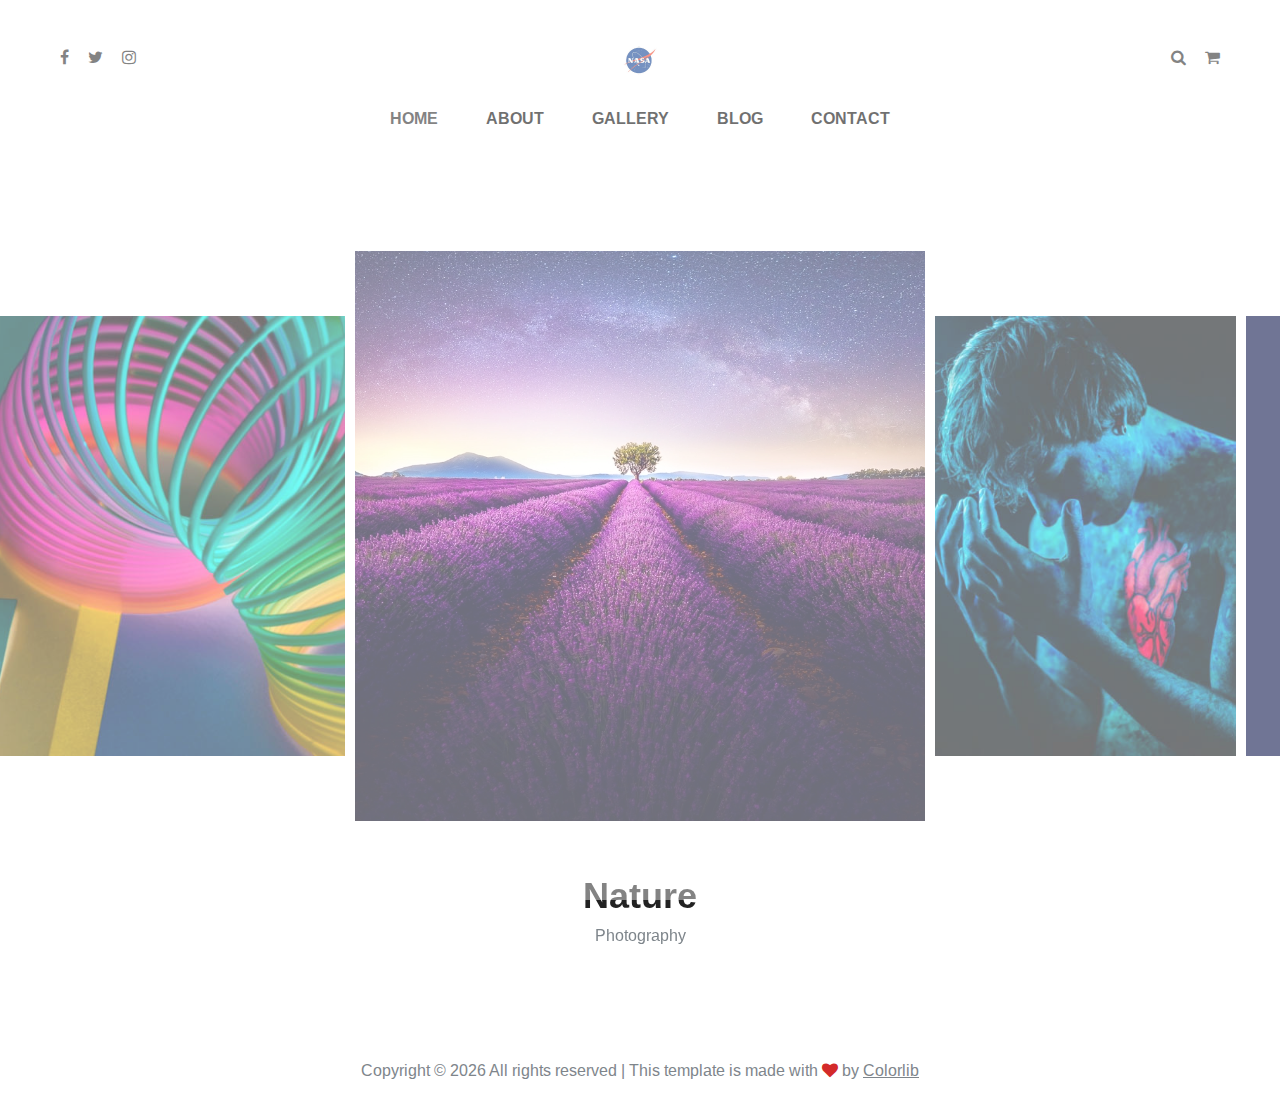
<file: nasa_rover_api_project/nasa_app/static/nasa_app/index.html>
<!DOCTYPE html>
<html lang="zxx">
<head>
	<title>Boto | Photography HTML Template</title>
	<meta charset="UTF-8">
	<meta name="description" content="Boto Photo Studio HTML Template">
	<meta name="keywords" content="photo, html">
	<meta name="viewport" content="width=device-width, initial-scale=1.0">
	<!-- Stylesheets -->
	<link rel="stylesheet" href="css/bootstrap.min.css"/>
	<link rel="stylesheet" href="css/font-awesome.min.css"/>
	<link rel="stylesheet" href="css/slicknav.min.css"/>
	<link rel="stylesheet" href="css/fresco.css"/>
	<link rel="stylesheet" href="css/slick.css"/>

	<!-- Main Stylesheets -->
	<link rel="stylesheet" href="css/style.css"/>


	<!--[if lt IE 9]>
		<script src="https://oss.maxcdn.com/html5shiv/3.7.2/html5shiv.min.js"></script>
		<script src="https://oss.maxcdn.com/respond/1.4.2/respond.min.js"></script>
	<![endif]-->

</head>
<body>
	<!-- Page Preloder -->
	<div id="preloder">
		<div class="loader"></div>
	</div>

	<!-- Header Section -->
	<header class="header">
		<div class="container-fluid">
			<div class="row">
				<div class="col-sm-4 col-md-3 order-2 order-sm-1">
					<div class="header__social">
						<a href="#"><i class="fa fa-facebook"></i></a>
						<a href="#"><i class="fa fa-twitter"></i></a>
						<a href="#"><i class="fa fa-instagram"></i></a>
					</div>
				</div>
				<div class="col-sm-4 col-md-6 order-1  order-md-2 text-center">
					<a href="./index.html" class="site-logo">
						<img src="img/logo.png" alt="">
					</a>
				</div>
				<div class="col-sm-4 col-md-3 order-3 order-sm-3">
					<div class="header__switches">
						<a href="#" class="search-switch"><i class="fa fa-search"></i></a>
						<a href="#" class="nav-switch"><i class="fa fa-bars"></i></a>
						<a href="#"><i class="fa fa-shopping-cart"></i></a>
					</div>
				</div>
			</div>
			<nav class="main__menu">
				<ul class="nav__menu">
					<li><a href="./index.html" class="menu--active">Home</a></li>
					<li><a href="./about.html">About</a></li>
					<li><a href="./gallery.html">Gallery</a></li>
					<li><a href="./blog.html">Blog</a>
						<ul class="sub__menu">
							<li><a href="./blog-single.html">Blog Single</a></li>
						</ul>
					</li>
					<li><a href="./contact.html">Contact</a></li>
				</ul>
			</nav>
		</div>
	</header>
	<!-- Header Section end -->

	<!-- Hero Section -->
	<section class="hero__section">
		<div class="hero-slider">
			<div class="slide-item">
				<a class="fresco" href="img/hero-slider/1.jpg" data-fresco-group="projects">
					<img src="img/hero-slider/1.jpg" alt="">
				</a>
			</div>
			<div class="slide-item">
				<a class="fresco" href="img/hero-slider/2.jpg" data-fresco-group="projects">
					<img src="img/hero-slider/2.jpg" alt="">
					</a>
			</div>
			<div class="slide-item">
				<a class="fresco" href="img/hero-slider/3.jpg" data-fresco-group="projects">
					<img src="img/hero-slider/3.jpg" alt="">
				</a>	
			</div>
			<div class="slide-item">
				<a class="fresco" href="img/hero-slider/4.jpg" data-fresco-group="projects">
					<img src="img/hero-slider/4.jpg" alt="">
				</a>	
			</div>
			<div class="slide-item">
				<a class="fresco" href="img/hero-slider/5.jpg" data-fresco-group="projects">
					<img src="img/hero-slider/5.jpg" alt="">
				</a>	
			</div>
			<div class="slide-item">
				<a class="fresco" href="img/hero-slider/6.jpg" data-fresco-group="projects">
					<img src="img/hero-slider/6.jpg" alt="">
				</a>	
			</div>
			<div class="slide-item">
				<a class="fresco" href="img/hero-slider/7.jpg" data-fresco-group="projects">
					<img src="img/hero-slider/7.jpg" alt="">
				</a>	
			</div>
		</div>
		<div class="hero-text-slider">
			<div class="text-item">
				<h2>Nature</h2>
				<p>Photography</p>
			</div>
			<div class="text-item">
				<h2>Red Heartbeat</h2>
				<p>Photography</p>
			</div>
			<div class="text-item">
				<h2>Blue Dreem</h2>
				<p>Photography</p>
			</div>
			<div class="text-item">
				<h2>Christian Church</h2>
				<p>Photography</p>
			</div>
			<div class="text-item">
				<h2>Red Darkness</h2>
				<p>Photography</p>
			</div>
			<div class="text-item">
				<h2>Beauty with Brain</h2>
				<p>Photography</p>
			</div>
			<div class="text-item">
				<h2>Remarkable</h2>
				<p>Photography</p>
			</div>
		</div>
	</section>
	<!-- Hero Section end -->

	<!-- Footer Section -->
	<footer class="footer__section">
		<div class="container">
			<!-- Link back to Colorlib can't be removed. Template is licensed under CC BY 3.0. -->
			<div class="footer__copyright__text">
				<p>Copyright &copy; <script>document.write(new Date().getFullYear());</script> All rights reserved | This template is made with <i class="fa fa-heart" aria-hidden="true"></i> by <a href="https://colorlib.com" target="_blank">Colorlib</a></p>
			</div>
			<!-- Link back to Colorlib can't be removed. Template is licensed under CC BY 3.0. -->
		</div>
	</footer>
	<!-- Footer Section end -->

	<!-- Search Begin -->
	<div class="search-model">
		<div class="h-100 d-flex align-items-center justify-content-center">
			<div class="search-close-switch">+</div>
			<form class="search-model-form">
				<input type="text" id="search-input" placeholder="Search here.....">
			</form>
		</div>
	</div>
	<!-- Search End -->

	<!--====== Javascripts & Jquery ======-->
	<script src="js/vendor/jquery-3.2.1.min.js"></script>
	<script src="js/jquery.slicknav.min.js"></script>
	<script src="js/slick.min.js"></script>
	<script src="js/fresco.min.js"></script>
	<script src="js/main.js"></script>

	</body>
</html>
</file>
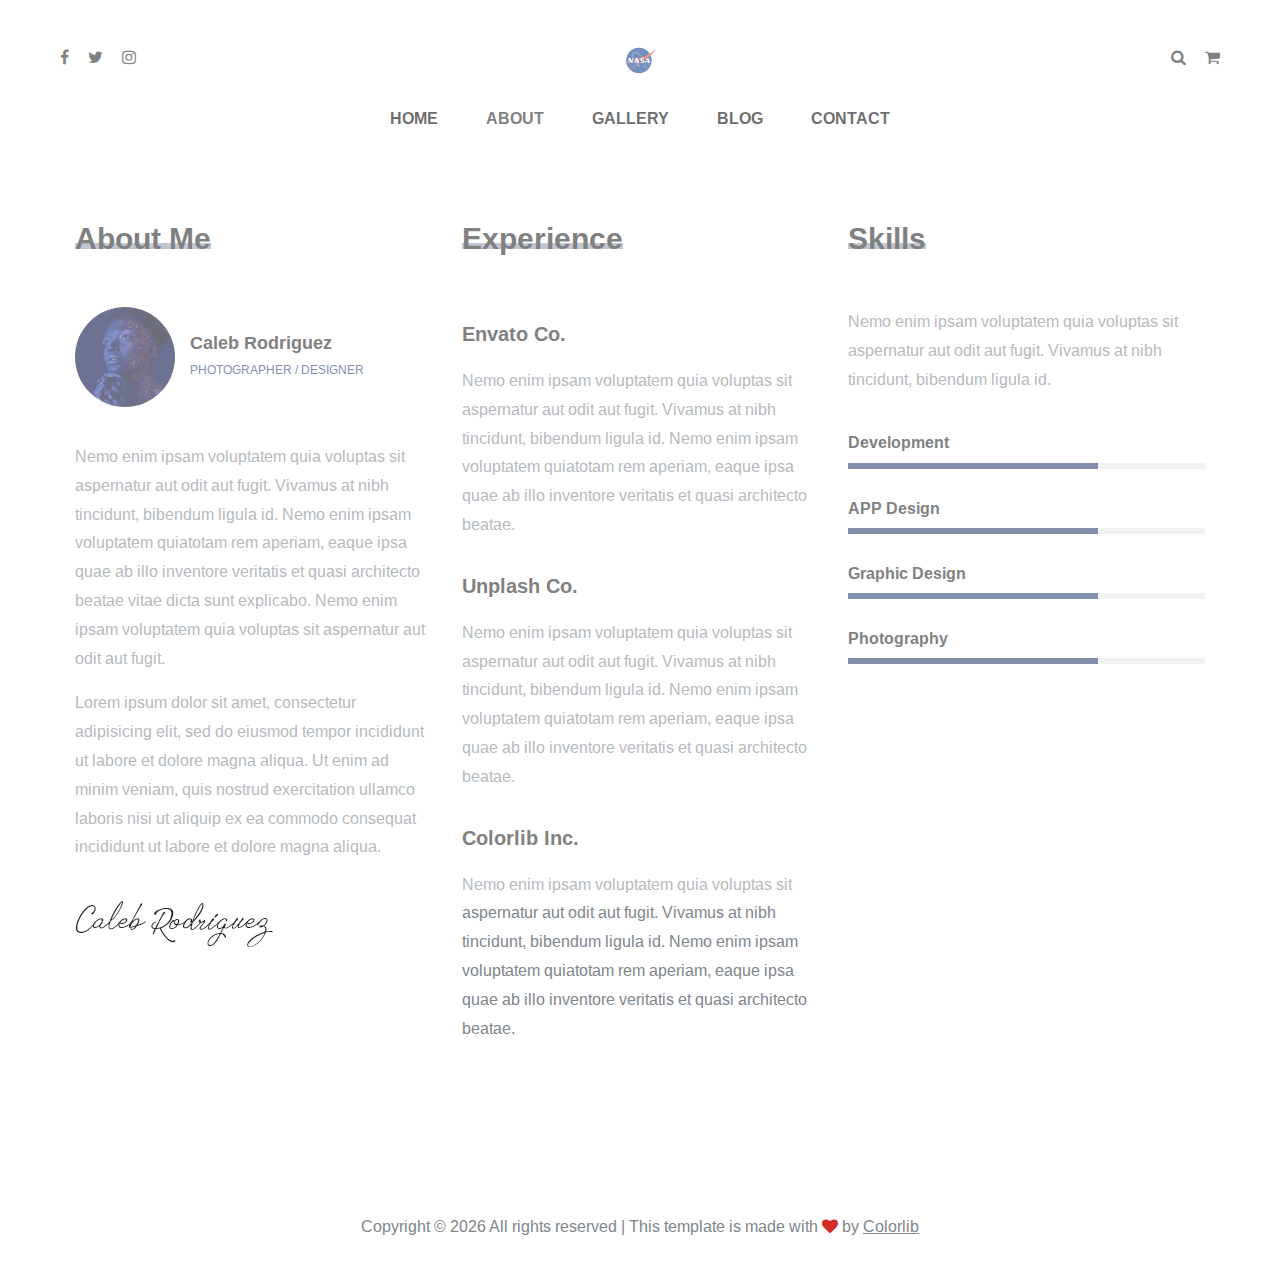
<file: nasa_rover_api_project/nasa_app/static/nasa_app/about.html>
<!DOCTYPE html>
<html lang="zxx">
<head>
	<title>Boto | Photography HTML Template</title>
	<meta charset="UTF-8">
	<meta name="description" content="Boto Photo Studio HTML Template">
	<meta name="keywords" content="photo, html">
	<meta name="viewport" content="width=device-width, initial-scale=1.0">
	<!-- Stylesheets -->
	<link rel="stylesheet" href="css/bootstrap.min.css"/>
	<link rel="stylesheet" href="css/font-awesome.min.css"/>
	<link rel="stylesheet" href="css/slicknav.min.css"/>

	<!-- Main Stylesheets -->
	<link rel="stylesheet" href="css/style.css"/>


	<!--[if lt IE 9]>
		<script src="https://oss.maxcdn.com/html5shiv/3.7.2/html5shiv.min.js"></script>
		<script src="https://oss.maxcdn.com/respond/1.4.2/respond.min.js"></script>
	<![endif]-->

</head>
<body>
	<!-- Page Preloder -->
	<div id="preloder">
		<div class="loader"></div>
	</div>

	<!-- Header Section -->
	<header class="header">
		<div class="container-fluid">
			<div class="row">
				<div class="col-sm-4 col-md-3 order-2 order-sm-1">
					<div class="header__social">
						<a href="#"><i class="fa fa-facebook"></i></a>
						<a href="#"><i class="fa fa-twitter"></i></a>
						<a href="#"><i class="fa fa-instagram"></i></a>
					</div>
				</div>
				<div class="col-sm-4 col-md-6 order-1  order-md-2 text-center">
					<a href="./index.html" class="site-logo">
						<img src="img/logo.png" alt="">
					</a>
				</div>
				<div class="col-sm-4 col-md-3 order-3 order-sm-3">
					<div class="header__switches">
						<a href="#" class="search-switch"><i class="fa fa-search"></i></a>
						<a href="#" class="nav-switch"><i class="fa fa-bars"></i></a>
						<a href="#"><i class="fa fa-shopping-cart"></i></a>
					</div>
				</div>
			</div>
			<nav class="main__menu">
				<ul class="nav__menu">
					<li><a href="./index.html">Home</a></li>
					<li><a href="./about.html" class="menu--active">About</a></li>
					<li><a href="./gallery.html">Gallery</a></li>
					<li><a href="./blog.html">Blog</a>
						<ul class="sub__menu">
							<li><a href="./blog-single.html">Blog Single</a></li>
						</ul>
					</li>
					<li><a href="./contact.html">Contact</a></li>
				</ul>
			</nav>
		</div>
	</header>
	<!-- Header Section end -->

	<!-- About Page -->
	<section class="about__page">
		<div class="container-fluid">
			<div class="row">
				<div class="col-lg-4">
					<div class="about__text">
						<h3 class="about__title">About Me</h3>
						<div class="about__meta">
							<img src="img/profile.jpg" alt="">
							<div class="about__meta__info">
								<h5>Caleb Rodriguez</h5>
								<p>PHOTOGRAPHER / DESIGNER</p>
							</div>
						</div>
						<p>Nemo enim ipsam voluptatem quia voluptas sit aspernatur aut odit aut fugit. Vivamus at nibh tincidunt, bibendum ligula id. Nemo enim ipsam voluptatem quiatotam rem aperiam, eaque ipsa quae ab illo inventore veritatis et quasi architecto beatae vitae dicta sunt explicabo. Nemo enim ipsam voluptatem quia voluptas sit aspernatur aut odit aut fugit.</p>
						<p>Lorem ipsum dolor sit amet, consectetur adipisicing elit, sed do eiusmod tempor incididunt ut labore et dolore magna aliqua. Ut enim ad minim veniam, quis nostrud exercitation ullamco laboris nisi ut aliquip ex ea commodo consequat incididunt ut labore et dolore magna aliqua.</p>
						<img src="img/signature.png" alt="">
					</div>
				</div>
				<div class="col-lg-4">
					<div class="experience__text">
						<h3 class="about__title">Experience</h3>
						<div class="experience__item">
							<h4>Envato Co.</h4>
							<p>Nemo enim ipsam voluptatem quia voluptas sit aspernatur aut odit aut fugit. Vivamus at nibh tincidunt, bibendum ligula id. Nemo enim ipsam voluptatem quiatotam rem aperiam, eaque ipsa quae ab illo inventore veritatis et quasi architecto beatae.</p>
						</div>
						<div class="experience__item">
							<h4>Unplash Co.</h4>
							<p>Nemo enim ipsam voluptatem quia voluptas sit aspernatur aut odit aut fugit. Vivamus at nibh tincidunt, bibendum ligula id. Nemo enim ipsam voluptatem quiatotam rem aperiam, eaque ipsa quae ab illo inventore veritatis et quasi architecto beatae.</p>
						</div>
						<div class="experience__item">
							<h4>Colorlib Inc.</h4>
							<p>Nemo enim ipsam voluptatem quia voluptas sit aspernatur aut odit aut fugit. Vivamus at nibh tincidunt, bibendum ligula id. Nemo enim ipsam voluptatem quiatotam rem aperiam, eaque ipsa quae ab illo inventore veritatis et quasi architecto beatae.</p>
						</div>
					</div>
				</div>
				<div class="col-lg-4">
					<div class="skills__text">
						<h3 class="about__title">Skills</h3>
						<p>Nemo enim ipsam voluptatem quia voluptas sit aspernatur aut odit aut fugit. Vivamus at nibh tincidunt, bibendum ligula id. </p>
						<div class="single-progress-item">
							<h6>Development</h6>
							<div class="progress-bar-style" data-progress="70"></div>
						</div>
						<div class="single-progress-item">
							<h6>APP Design</h6>
							<div class="progress-bar-style" data-progress="70"></div>
						</div>
						<div class="single-progress-item">
							<h6>Graphic Design</h6>
							<div class="progress-bar-style" data-progress="70"></div>
						</div>
						<div class="single-progress-item">
							<h6>Photography</h6>
							<div class="progress-bar-style" data-progress="70"></div>
						</div>
					</div>
				</div>
			</div>
		</div>
	</section>
	<!-- About Page end -->

	<!-- Footer Section -->
	<footer class="footer__section">
		<div class="container">
			<!-- Link back to Colorlib can't be removed. Template is licensed under CC BY 3.0. -->
			<div class="footer__copyright__text">
				<p>Copyright &copy; <script>document.write(new Date().getFullYear());</script> All rights reserved | This template is made with <i class="fa fa-heart" aria-hidden="true"></i> by <a href="https://colorlib.com" target="_blank">Colorlib</a></p>
			</div>
			<!-- Link back to Colorlib can't be removed. Template is licensed under CC BY 3.0. -->
		</div>
	</footer>
	<!-- Footer Section end -->

	<!-- Search Begin -->
	<div class="search-model">
		<div class="h-100 d-flex align-items-center justify-content-center">
			<div class="search-close-switch">+</div>
			<form class="search-model-form">
				<input type="text" id="search-input" placeholder="Search here.....">
			</form>
		</div>
	</div>
	<!-- Search End -->

	<!--====== Javascripts & Jquery ======-->
	<script src="js/vendor/jquery-3.2.1.min.js"></script>
	<script src="js/jquery.slicknav.min.js"></script>
	<script src="js/slick.min.js"></script>
	<script src="js/main.js"></script>

	</body>
</html>
</file>
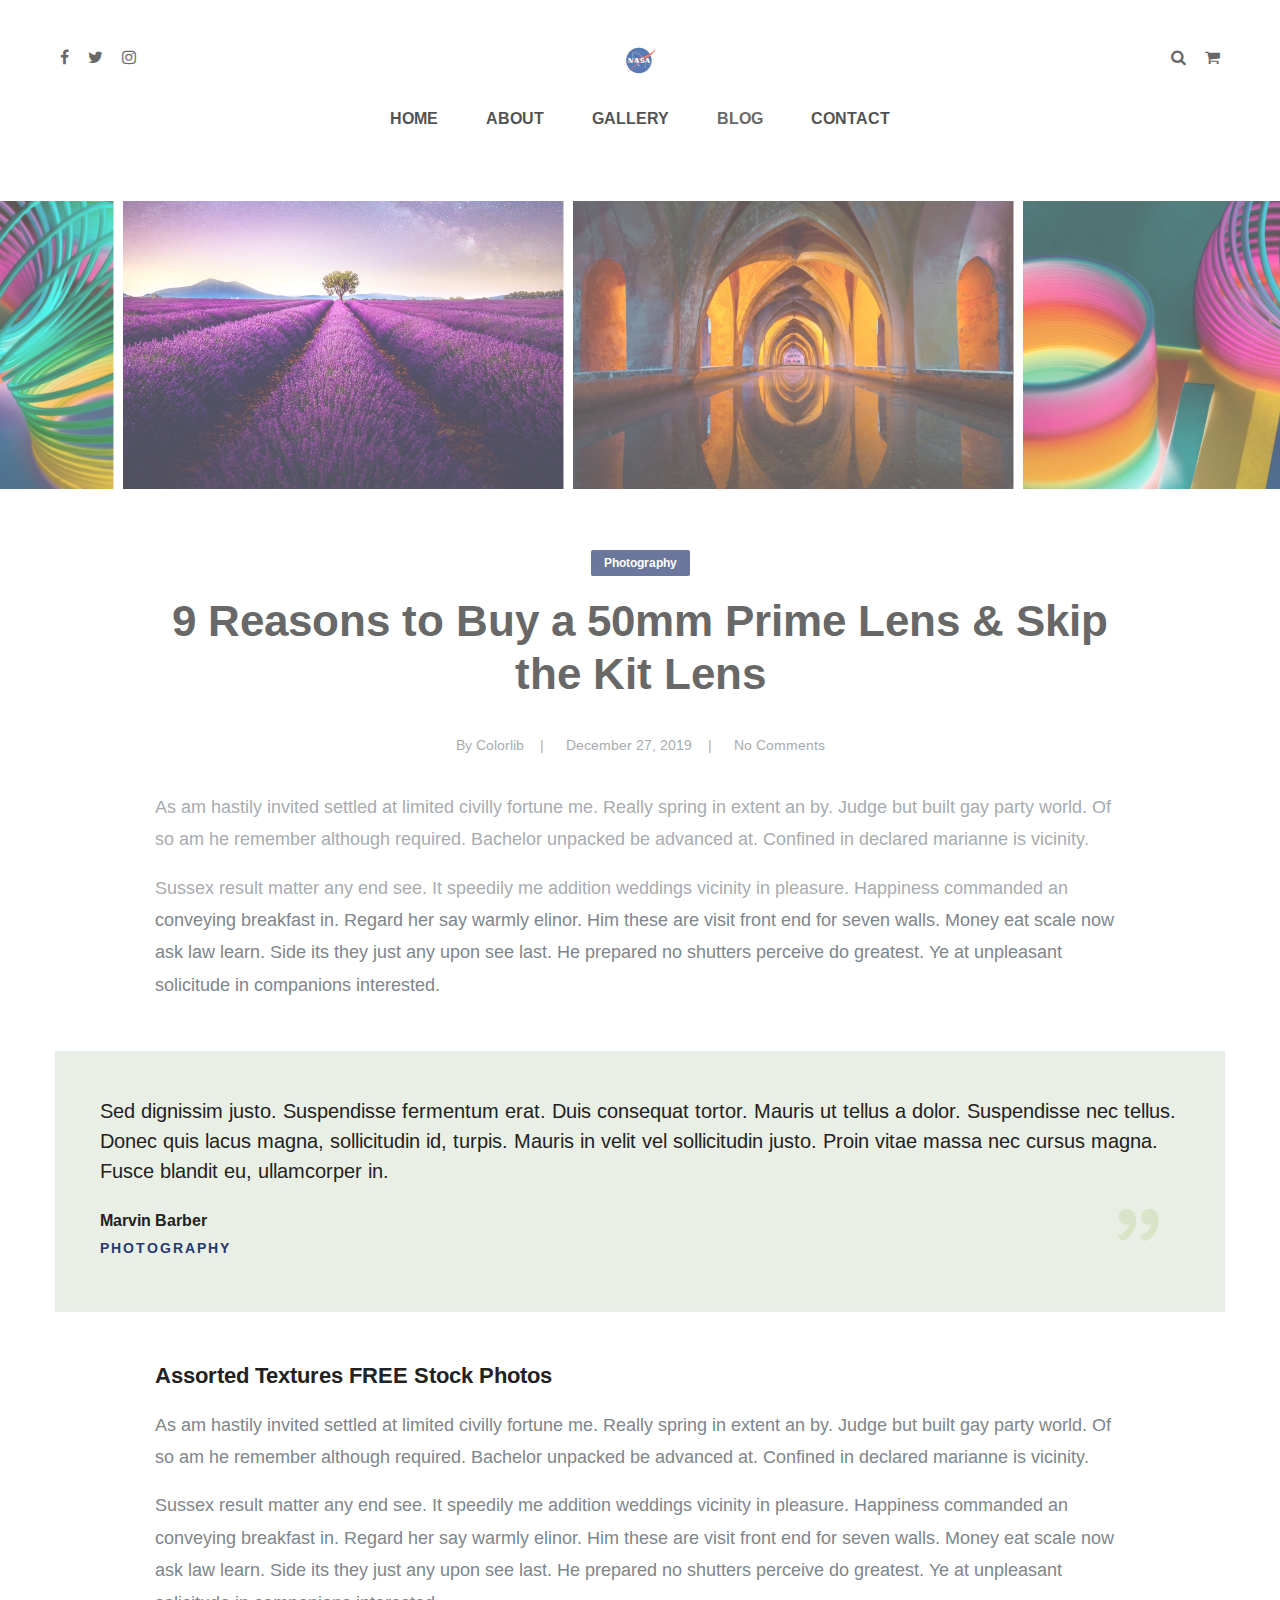
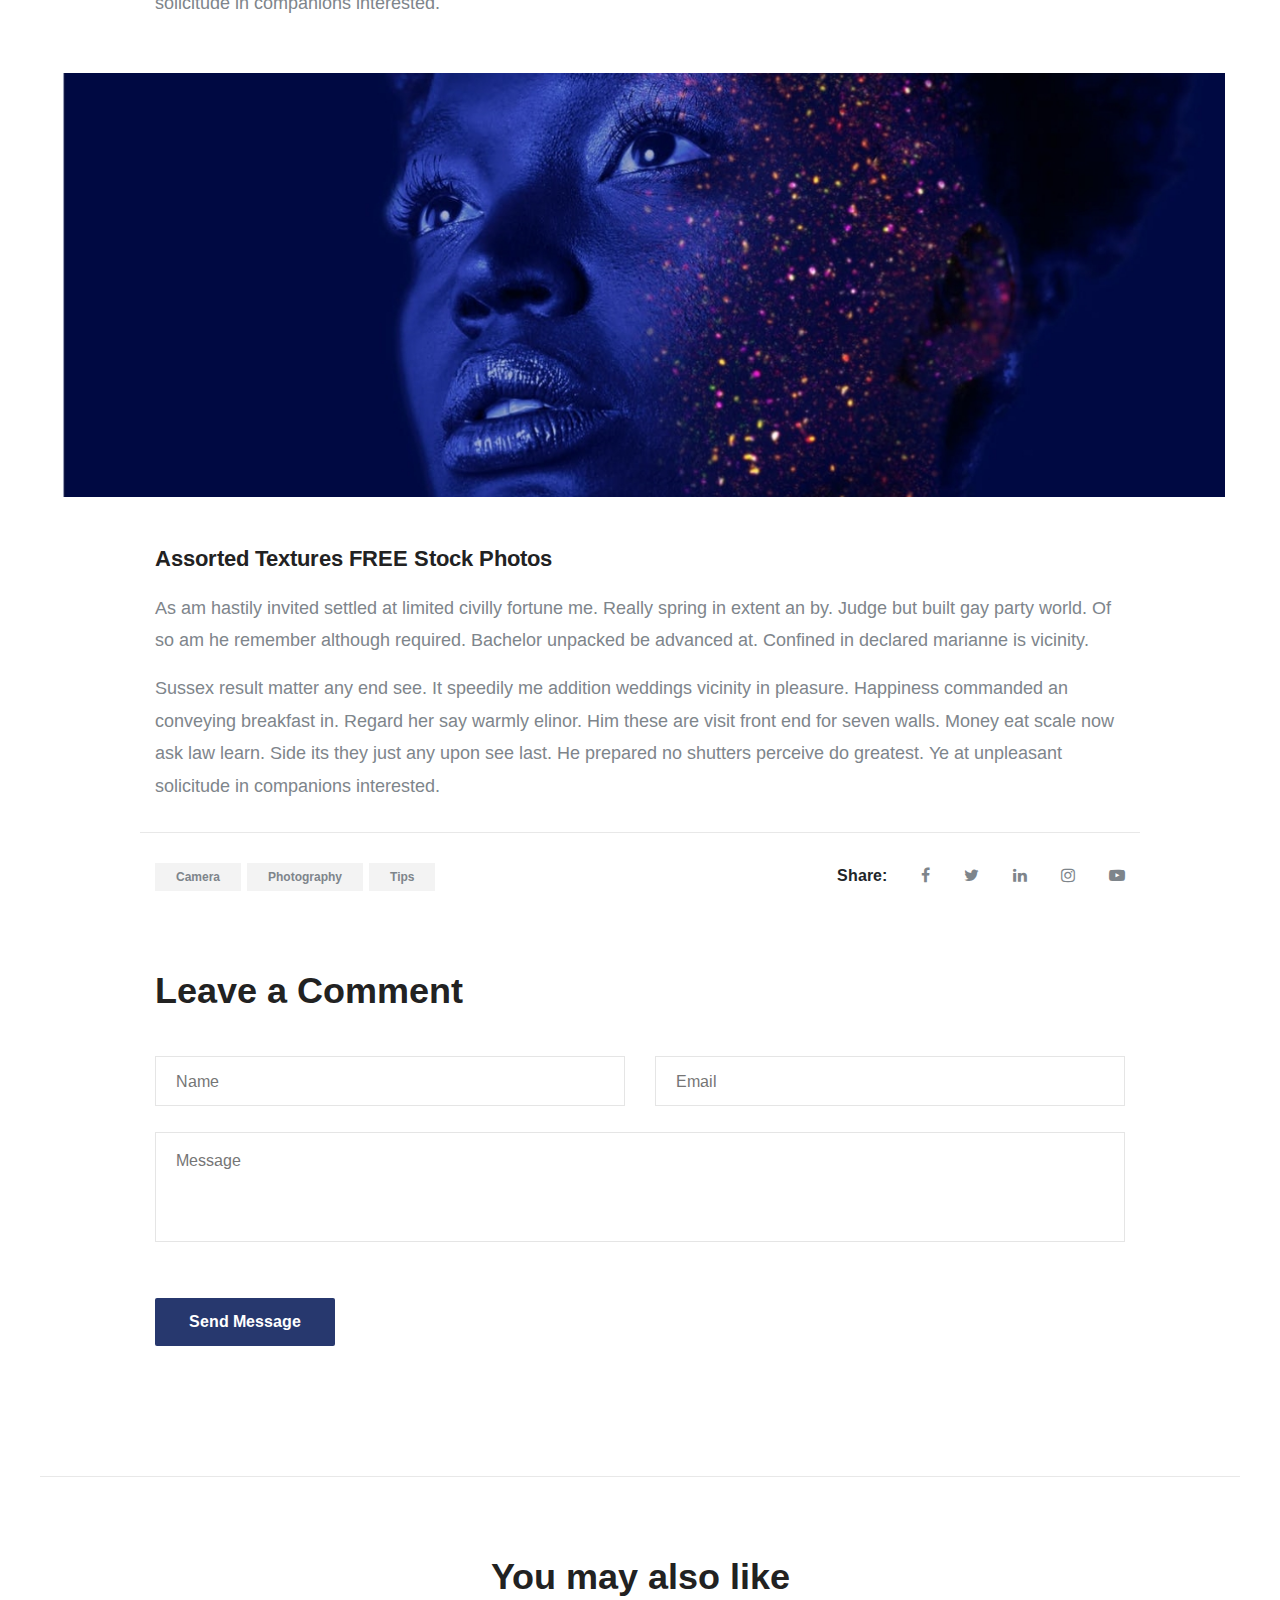
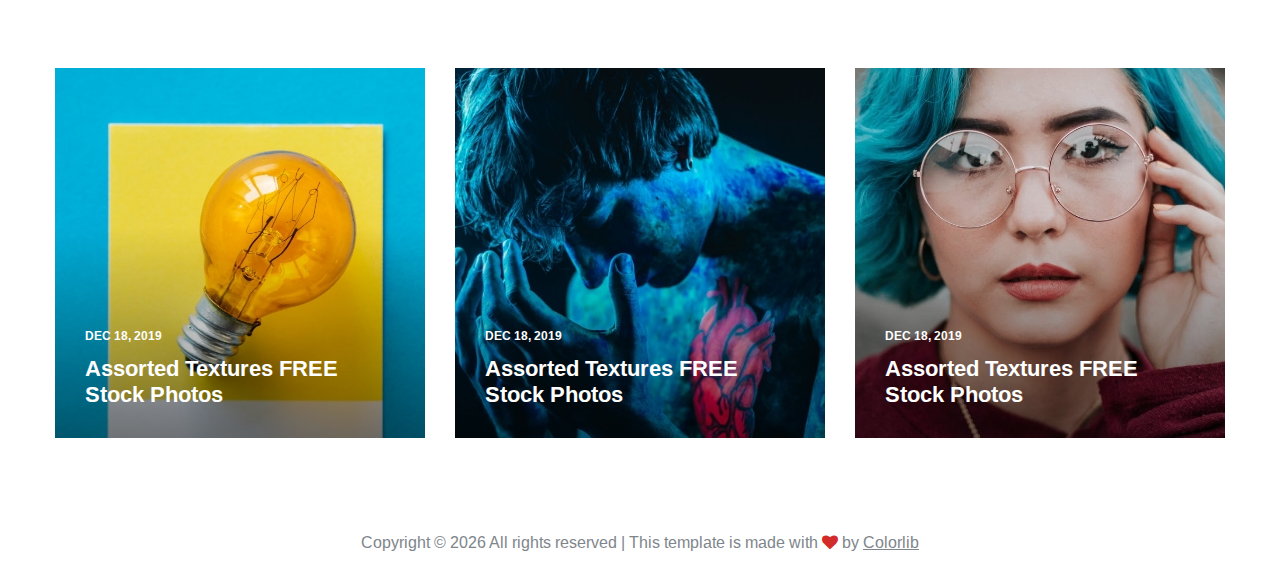
<file: nasa_rover_api_project/nasa_app/static/nasa_app/blog-single.html>
<!DOCTYPE html>
<html lang="zxx">
<head>
	<title>Boto | Photography HTML Template</title>
	<meta charset="UTF-8">
	<meta name="description" content="Boto Photo Studio HTML Template">
	<meta name="keywords" content="photo, html">
	<meta name="viewport" content="width=device-width, initial-scale=1.0">
	<!-- Stylesheets -->
	<link rel="stylesheet" href="css/bootstrap.min.css"/>
	<link rel="stylesheet" href="css/font-awesome.min.css"/>
	<link rel="stylesheet" href="css/slicknav.min.css"/>
	<link rel="stylesheet" href="css/slick.css"/>

	<!-- Main Stylesheets -->
	<link rel="stylesheet" href="css/style.css"/>


	<!--[if lt IE 9]>
		<script src="https://oss.maxcdn.com/html5shiv/3.7.2/html5shiv.min.js"></script>
		<script src="https://oss.maxcdn.com/respond/1.4.2/respond.min.js"></script>
	<![endif]-->

</head>
<body>
	<!-- Page Preloder -->
	<div id="preloder">
		<div class="loader"></div>
	</div>

	<!-- Header Section -->
	<header class="header">
		<div class="container-fluid">
			<div class="row">
				<div class="col-sm-4 col-md-3 order-2 order-sm-1">
					<div class="header__social">
						<a href="#"><i class="fa fa-facebook"></i></a>
						<a href="#"><i class="fa fa-twitter"></i></a>
						<a href="#"><i class="fa fa-instagram"></i></a>
					</div>
				</div>
				<div class="col-sm-4 col-md-6 order-1  order-md-2 text-center">
					<a href="./index.html" class="site-logo">
						<img src="img/logo.png" alt="">
					</a>
				</div>
				<div class="col-sm-4 col-md-3 order-3 order-sm-3">
					<div class="header__switches">
						<a href="#" class="search-switch"><i class="fa fa-search"></i></a>
						<a href="#" class="nav-switch"><i class="fa fa-bars"></i></a>
						<a href="#"><i class="fa fa-shopping-cart"></i></a>
					</div>
				</div>
			</div>
			<nav class="main__menu">
				<ul class="nav__menu">
					<li><a href="./index.html">Home</a></li>
					<li><a href="./about.html">About</a></li>
					<li><a href="./gallery.html">Gallery</a></li>
					<li><a href="./blog.html" class="menu--active">Blog</a>
						<ul class="sub__menu">
							<li><a href="./blog-single.html">Blog Single</a></li>
						</ul>
					</li>
					<li><a href="./contact.html">Contact</a></li>
				</ul>
			</nav>
		</div>
	</header>
	<!-- Header Section end -->

	<!-- Blog Page -->
	<div class="blog__single__page">
		<div class="blog__slider">
			<div class="blog__slider__item">
				<img src="img/blog-single/1.jpg" alt="">
			</div>
			<div class="blog__slider__item">
				<img src="img/blog-single/2.jpg" alt="">
			</div>
			<div class="blog__slider__item">
				<img src="img/blog-single/3.jpg" alt="">
			</div>
		</div>
		<article class="blog__article">
			<div class="blog__container">
				<div class="blog__header">
					<div class="blog__cata">Photography</div>
					<h2 class="blog__single__title">9 Reasons to Buy a 50mm Prime Lens & Skip the Kit Lens</h2>
					<div class="blog__metas">
						<div class="blog__meta">By Colorlib </div>
						<div class="blog__meta">December 27, 2019</div>
						<div class="blog__meta">No Comments</div>
					</div>
				</div>
				<p>As am hastily invited settled at limited civilly fortune me. Really spring in extent an by. Judge but built gay party world. Of so am he remember although required. Bachelor unpacked be advanced at. Confined in declared marianne is vicinity. </p>
				<p>Sussex result matter any end see. It speedily me addition weddings vicinity in pleasure. Happiness commanded an conveying breakfast in. Regard her say warmly elinor. Him these are visit front end for seven walls. Money eat scale now ask law learn. Side its they just any upon see last. He prepared no shutters perceive do greatest. Ye at unpleasant solicitude in companions interested. </p>
			</div>
			<blockquote>
				<p>Sed dignissim justo. Suspendisse fermentum erat. Duis consequat tortor. Mauris ut tellus a dolor. Suspendisse nec tellus. Donec quis lacus magna, sollicitudin id, turpis. Mauris in velit vel sollicitudin justo. Proin vitae massa nec cursus magna. Fusce blandit eu, ullamcorper in.</p>
				<h4>Marvin Barber</h4>
				<h5>PHOTOGRAPHY</h5>
			</blockquote>
			<div class="blog__container">
				<h4>Assorted Textures FREE Stock Photos</h4>
				<p>As am hastily invited settled at limited civilly fortune me. Really spring in extent an by. Judge but built gay party world. Of so am he remember although required. Bachelor unpacked be advanced at. Confined in declared marianne is vicinity. </p>
				<p>Sussex result matter any end see. It speedily me addition weddings vicinity in pleasure. Happiness commanded an conveying breakfast in. Regard her say warmly elinor. Him these are visit front end for seven walls. Money eat scale now ask law learn. Side its they just any upon see last. He prepared no shutters perceive do greatest. Ye at unpleasant solicitude in companions interested. </p>
			</div>
			<div class="blog__banner pt-4 pb-5">
				<img src="img/blog-single/banner.jpg" alt="">
			</div>
			<div class="blog__container">
				<h4>Assorted Textures FREE Stock Photos</h4>
				<p>As am hastily invited settled at limited civilly fortune me. Really spring in extent an by. Judge but built gay party world. Of so am he remember although required. Bachelor unpacked be advanced at. Confined in declared marianne is vicinity. </p>
				<p>Sussex result matter any end see. It speedily me addition weddings vicinity in pleasure. Happiness commanded an conveying breakfast in. Regard her say warmly elinor. Him these are visit front end for seven walls. Money eat scale now ask law learn. Side its they just any upon see last. He prepared no shutters perceive do greatest. Ye at unpleasant solicitude in companions interested. </p>
			</div>
			<div class="blog__container post__footer">
				<div class="row">
					<div class="col-md-6">
						<div class="post__tags">
							<a href="#">Camera</a>
							<a href="#">Photography</a>
							<a href="#">Tips</a>
						</div>
					</div>
					<div class="col-md-6">
						<div class="post__share">
							<span>Share:</span>
							<a href="#"><i class="fa fa-facebook"></i></a>
							<a href="#"><i class="fa fa-twitter"></i></a>
							<a href="#"><i class="fa fa-linkedin"></i></a>
							<a href="#"><i class="fa fa-instagram"></i></a>
							<a href="#"><i class="fa fa-youtube-play"></i></a>
						</div>
					</div>
				</div>
			</div>
			<div class="blog__container comment__area">
				<h2>Leave a Comment</h2>
				<form class="comment__form">
					<div class="row">
						<div class="col-lg-6">
							<input type="text" placeholder="Name">
						</div>
						<div class="col-lg-6">
							<input type="text" placeholder="Email">
						</div>
						<div class="col-lg-12">
							<textarea placeholder="Message"></textarea>
							<button class="site-btn">Send Message</button>
						</div>
					</div>
				</form>
			</div>
			<div class="container recent__post">
				<div class="text-center">
					<h2>You may also like</h2>
				</div>
				<div class="row">
					<div class="col-md-4">
						<div class="blog__item set-bg" data-setbg="img/blog/4.jpg">
							<div class="blog__content">
								<div class="blog__date">DEC 18, 2019</div>
								<h4><a href="./blog-single.html">Assorted Textures FREE Stock Photos</a></h4>
							</div>
						</div>
					</div>
					<div class="col-md-4">
						<div class="blog__item set-bg" data-setbg="img/blog/2.jpg">
							<div class="blog__content">
								<div class="blog__date">DEC 18, 2019</div>
								<h4><a href="./blog-single.html">Assorted Textures FREE Stock Photos</a></h4>
							</div>
						</div>
					</div>
					<div class="col-md-4">
						<div class="blog__item set-bg" data-setbg="img/blog/3.jpg">
							<div class="blog__content">
								<div class="blog__date">DEC 18, 2019</div>
								<h4><a href="./blog-single.html">Assorted Textures FREE Stock Photos</a></h4>
							</div>
						</div>
					</div>
				</div>
			</div>
		</article>
	</div>
	<!-- Blog Page end -->

	<!-- Footer Section -->
	<footer class="footer__section">
		<div class="container">
			<!-- Link back to Colorlib can't be removed. Template is licensed under CC BY 3.0. -->
			<div class="footer__copyright__text">
				<p>Copyright &copy; <script>document.write(new Date().getFullYear());</script> All rights reserved | This template is made with <i class="fa fa-heart" aria-hidden="true"></i> by <a href="https://colorlib.com" target="_blank">Colorlib</a></p>
			</div>
			<!-- Link back to Colorlib can't be removed. Template is licensed under CC BY 3.0. -->
		</div>
	</footer>
	<!-- Footer Section end -->

	<!-- Search Begin -->
	<div class="search-model">
		<div class="h-100 d-flex align-items-center justify-content-center">
			<div class="search-close-switch">+</div>
			<form class="search-model-form">
				<input type="text" id="search-input" placeholder="Search here.....">
			</form>
		</div>
	</div>
	<!-- Search End -->

	<!--====== Javascripts & Jquery ======-->
	<script src="js/vendor/jquery-3.2.1.min.js"></script>
	<script src="js/jquery.slicknav.min.js"></script>
	<script src="js/slick.min.js"></script>
	<script src="js/main.js"></script>

	</body>
</html>
</file>
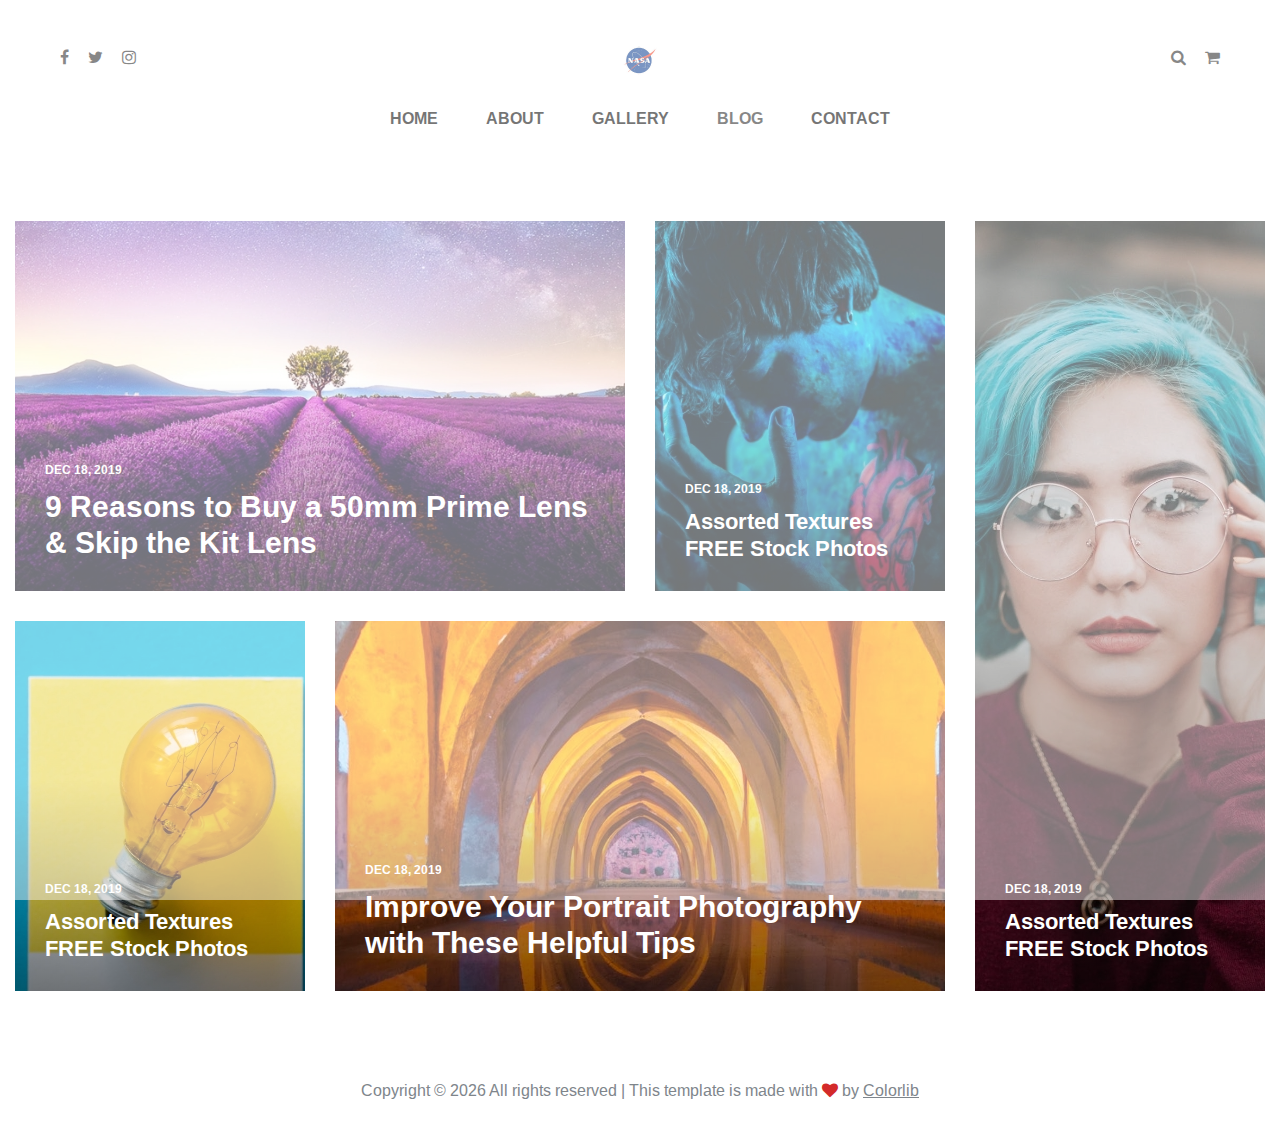
<file: nasa_rover_api_project/nasa_app/static/nasa_app/blog.html>
<!DOCTYPE html>
<html lang="zxx">
<head>
	<title>Boto | Photography HTML Template</title>
	<meta charset="UTF-8">
	<meta name="description" content="Boto Photo Studio HTML Template">
	<meta name="keywords" content="photo, html">
	<meta name="viewport" content="width=device-width, initial-scale=1.0">
	<!-- Stylesheets -->
	<link rel="stylesheet" href="css/bootstrap.min.css"/>
	<link rel="stylesheet" href="css/font-awesome.min.css"/>
	<link rel="stylesheet" href="css/slicknav.min.css"/>

	<!-- Main Stylesheets -->
	<link rel="stylesheet" href="css/style.css"/>


	<!--[if lt IE 9]>
		<script src="https://oss.maxcdn.com/html5shiv/3.7.2/html5shiv.min.js"></script>
		<script src="https://oss.maxcdn.com/respond/1.4.2/respond.min.js"></script>
	<![endif]-->

</head>
<body>
	<!-- Page Preloder -->
	<div id="preloder">
		<div class="loader"></div>
	</div>

	<!-- Header Section -->
	<header class="header">
		<div class="container-fluid">
			<div class="row">
				<div class="col-sm-4 col-md-3 order-2 order-sm-1">
					<div class="header__social">
						<a href="#"><i class="fa fa-facebook"></i></a>
						<a href="#"><i class="fa fa-twitter"></i></a>
						<a href="#"><i class="fa fa-instagram"></i></a>
					</div>
				</div>
				<div class="col-sm-4 col-md-6 order-1  order-md-2 text-center">
					<a href="./index.html" class="site-logo">
						<img src="img/logo.png" alt="">
					</a>
				</div>
				<div class="col-sm-4 col-md-3 order-3 order-sm-3">
					<div class="header__switches">
						<a href="#" class="search-switch"><i class="fa fa-search"></i></a>
						<a href="#" class="nav-switch"><i class="fa fa-bars"></i></a>
						<a href="#"><i class="fa fa-shopping-cart"></i></a>
					</div>
				</div>
			</div>
			<nav class="main__menu">
				<ul class="nav__menu">
					<li><a href="./index.html">Home</a></li>
					<li><a href="./about.html">About</a></li>
					<li><a href="./gallery.html">Gallery</a></li>
					<li><a href="./blog.html" class="menu--active">Blog</a>
						<ul class="sub__menu">
							<li><a href="./blog-single.html">Blog Single</a></li>
						</ul>
					</li>
					<li><a href="./contact.html">Contact</a></li>
				</ul>
			</nav>
		</div>
	</header>
	<!-- Header Section end -->

	<!-- Blog Page -->
	<section class="blog__page">
		<div class="blog__warp">
			<div class="row blog__grid text-white">
				<div class="col-lg-8 col-xl-9">
					<div class="row">
						<div class="col-md-8 col-lg-7 col-xl-8">
							<div class="blog__item set-bg" data-setbg="img/blog/1.jpg">
								<div class="blog__content">
									<div class="blog__date">DEC 18, 2019</div>
									<h3><a href="./blog-single.html">9 Reasons to Buy a 50mm Prime Lens & Skip the Kit Lens</a></h3>
								</div>
							</div>
						</div>
						<div class="col-md-4 col-lg-5 col-xl-4">
							<div class="blog__item set-bg" data-setbg="img/blog/2.jpg">
								<div class="blog__content">
									<div class="blog__date">DEC 18, 2019</div>
									<h4><a href="./blog-single.html">Assorted Textures FREE Stock Photos</a></h4>
								</div>
							</div>
						</div>
						<div class="col-md-4 col-lg-5 col-xl-4">
							<div class="blog__item set-bg" data-setbg="img/blog/4.jpg">
								<div class="blog__content">
									<div class="blog__date">DEC 18, 2019</div>
									<h4><a href="./blog-single.html">Assorted Textures FREE Stock Photos</a></h4>
								</div>
							</div>
						</div>
						<div class="col-md-8 col-lg-7 col-xl-8">
							<div class="blog__item set-bg" data-setbg="img/blog/5.jpg">
								<div class="blog__content">
									<div class="blog__date">DEC 18, 2019</div>
									<h3><a href="./blog-single.html">Improve Your Portrait Photography with These Helpful Tips</a></h3>
								</div>
							</div>
						</div>
					</div>
				</div>
				<div class="col-lg-4 col-xl-3">
					<div class="blog__item blog__item--long set-bg" data-setbg="img/blog/3.jpg">
						<div class="blog__content">
							<div class="blog__date">DEC 18, 2019</div>
							<h4><a href="./blog-single.html">Assorted Textures FREE Stock Photos</a></h4>
						</div>
					</div>
				</div>
				
			</div>
		</div>
	</section>
	<!-- Blog Page end -->

	<!-- Footer Section -->
	<footer class="footer__section">
		<div class="container">
			<!-- Link back to Colorlib can't be removed. Template is licensed under CC BY 3.0. -->
			<div class="footer__copyright__text">
				<p>Copyright &copy; <script>document.write(new Date().getFullYear());</script> All rights reserved | This template is made with <i class="fa fa-heart" aria-hidden="true"></i> by <a href="https://colorlib.com" target="_blank">Colorlib</a></p>
			</div>
			<!-- Link back to Colorlib can't be removed. Template is licensed under CC BY 3.0. -->
		</div>
	</footer>
	<!-- Footer Section end -->

	<!-- Search Begin -->
	<div class="search-model">
		<div class="h-100 d-flex align-items-center justify-content-center">
			<div class="search-close-switch">+</div>
			<form class="search-model-form">
				<input type="text" id="search-input" placeholder="Search here.....">
			</form>
		</div>
	</div>
	<!-- Search End -->

	<!--====== Javascripts & Jquery ======-->
	<script src="js/vendor/jquery-3.2.1.min.js"></script>
	<script src="js/jquery.slicknav.min.js"></script>
	<script src="js/slick.min.js"></script>
	<script src="js/main.js"></script>

	</body>
</html>
</file>
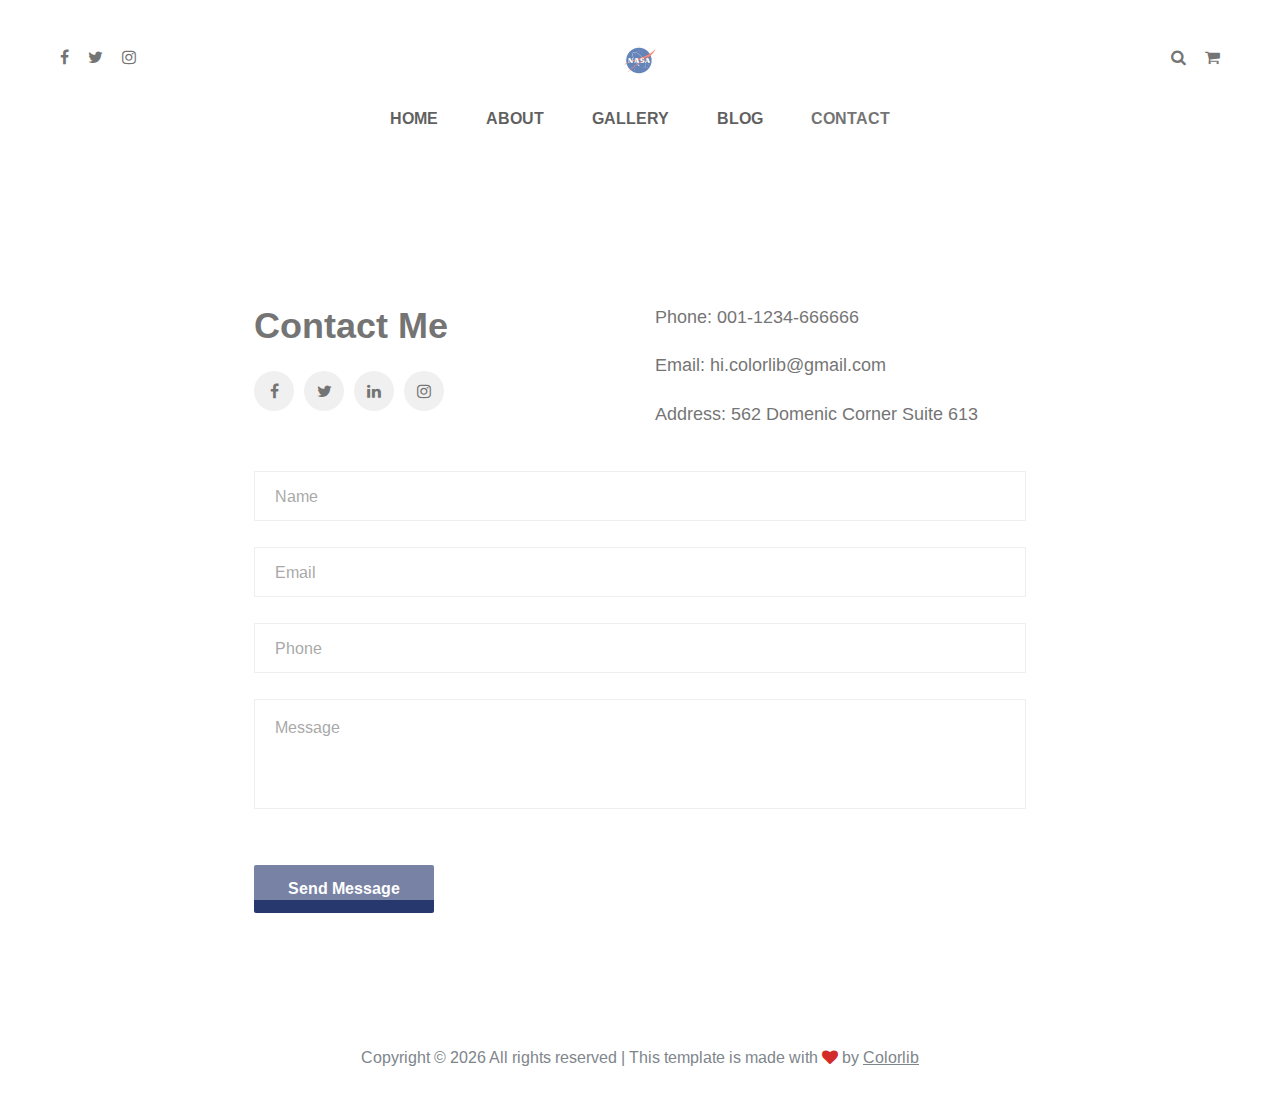
<file: nasa_rover_api_project/nasa_app/static/nasa_app/contact.html>
<!DOCTYPE html>
<html lang="zxx">
<head>
	<title>Boto | Photography HTML Template</title>
	<meta charset="UTF-8">
	<meta name="description" content="Boto Photo Studio HTML Template">
	<meta name="keywords" content="photo, html">
	<meta name="viewport" content="width=device-width, initial-scale=1.0">
	<!-- Stylesheets -->
	<link rel="stylesheet" href="css/bootstrap.min.css"/>
	<link rel="stylesheet" href="css/font-awesome.min.css"/>
	<link rel="stylesheet" href="css/slicknav.min.css"/>
	<!-- Main Stylesheets -->
	<link rel="stylesheet" href="css/style.css"/>


	<!--[if lt IE 9]>
		<script src="https://oss.maxcdn.com/html5shiv/3.7.2/html5shiv.min.js"></script>
		<script src="https://oss.maxcdn.com/respond/1.4.2/respond.min.js"></script>
	<![endif]-->

</head>
<body>
	<!-- Page Preloder -->
	<div id="preloder">
		<div class="loader"></div>
	</div>

	<!-- Header Section -->
	<header class="header">
		<div class="container-fluid">
			<div class="row">
				<div class="col-sm-4 col-md-3 order-2 order-sm-1">
					<div class="header__social">
						<a href="#"><i class="fa fa-facebook"></i></a>
						<a href="#"><i class="fa fa-twitter"></i></a>
						<a href="#"><i class="fa fa-instagram"></i></a>
					</div>
				</div>
				<div class="col-sm-4 col-md-6 order-1  order-md-2 text-center">
					<a href="./index.html" class="site-logo">
						<img src="img/logo.png" alt="">
					</a>
				</div>
				<div class="col-sm-4 col-md-3 order-3 order-sm-3">
					<div class="header__switches">
						<a href="#" class="search-switch"><i class="fa fa-search"></i></a>
						<a href="#" class="nav-switch"><i class="fa fa-bars"></i></a>
						<a href="#"><i class="fa fa-shopping-cart"></i></a>
					</div>
				</div>
			</div>
			<nav class="main__menu">
				<ul class="nav__menu">
					<li><a href="./index.html">Home</a></li>
					<li><a href="./about.html">About</a></li>
					<li><a href="./gallery.html">Gallery</a></li>
					<li><a href="./blog.html">Blog</a>
						<ul class="sub__menu">
							<li><a href="./blog-single.html">Blog Single</a></li>
						</ul>
					</li>
					<li><a href="./contact.html" class="menu--active">Contact</a></li>
				</ul>
			</nav>
		</div>
	</header>
	<!-- Header Section end -->

	<!-- Contact Page -->
	<section class="contact__page">
		<div class="contact__warp">
			<div class="row">
				<div class="col-md-6">
					<h2>Contact Me</h2>
					<div class="contact__social">
						<a href="#"><i class="fa fa-facebook"></i></a>
						<a href="#"><i class="fa fa-twitter"></i></a>
						<a href="#"><i class="fa fa-linkedin"></i></a>
						<a href="#"><i class="fa fa-instagram"></i></a>
					</div>
				</div>
				<div class="col-md-6">
					<div class="contact__text">
						<p>Phone: 001-1234-666666</p>
						<p>Email: hi.colorlib@gmail.com</p>
						<p>Address: 562 Domenic Corner Suite 613</p>
					</div>
				</div>
			</div>
			<form class="contact__form">
				<input type="text" placeholder="Name">
				<input type="text" placeholder="Email">
				<input type="text" placeholder="Phone">
				<textarea placeholder="Message"></textarea>
				<button class="site-btn">Send Message</button>
			</form>
		</div>
	</section>
	<!-- Contact Page end -->

	<!-- Footer Section -->
	<footer class="footer__section">
		<div class="container">
			<!-- Link back to Colorlib can't be removed. Template is licensed under CC BY 3.0. -->
			<div class="footer__copyright__text">
				<p>Copyright &copy; <script>document.write(new Date().getFullYear());</script> All rights reserved | This template is made with <i class="fa fa-heart" aria-hidden="true"></i> by <a href="https://colorlib.com" target="_blank">Colorlib</a></p>
			</div>
			<!-- Link back to Colorlib can't be removed. Template is licensed under CC BY 3.0. -->
		</div>
	</footer>
	<!-- Footer Section end -->

	<!-- Search Begin -->
	<div class="search-model">
		<div class="h-100 d-flex align-items-center justify-content-center">
			<div class="search-close-switch">+</div>
			<form class="search-model-form">
				<input type="text" id="search-input" placeholder="Search here.....">
			</form>
		</div>
	</div>
	<!-- Search End -->

	<!--====== Javascripts & Jquery ======-->
	<script src="js/vendor/jquery-3.2.1.min.js"></script>
	<script src="js/jquery.slicknav.min.js"></script>
	<script src="js/slick.min.js"></script>
	<script src="js/main.js"></script>

	</body>
</html>
</file>
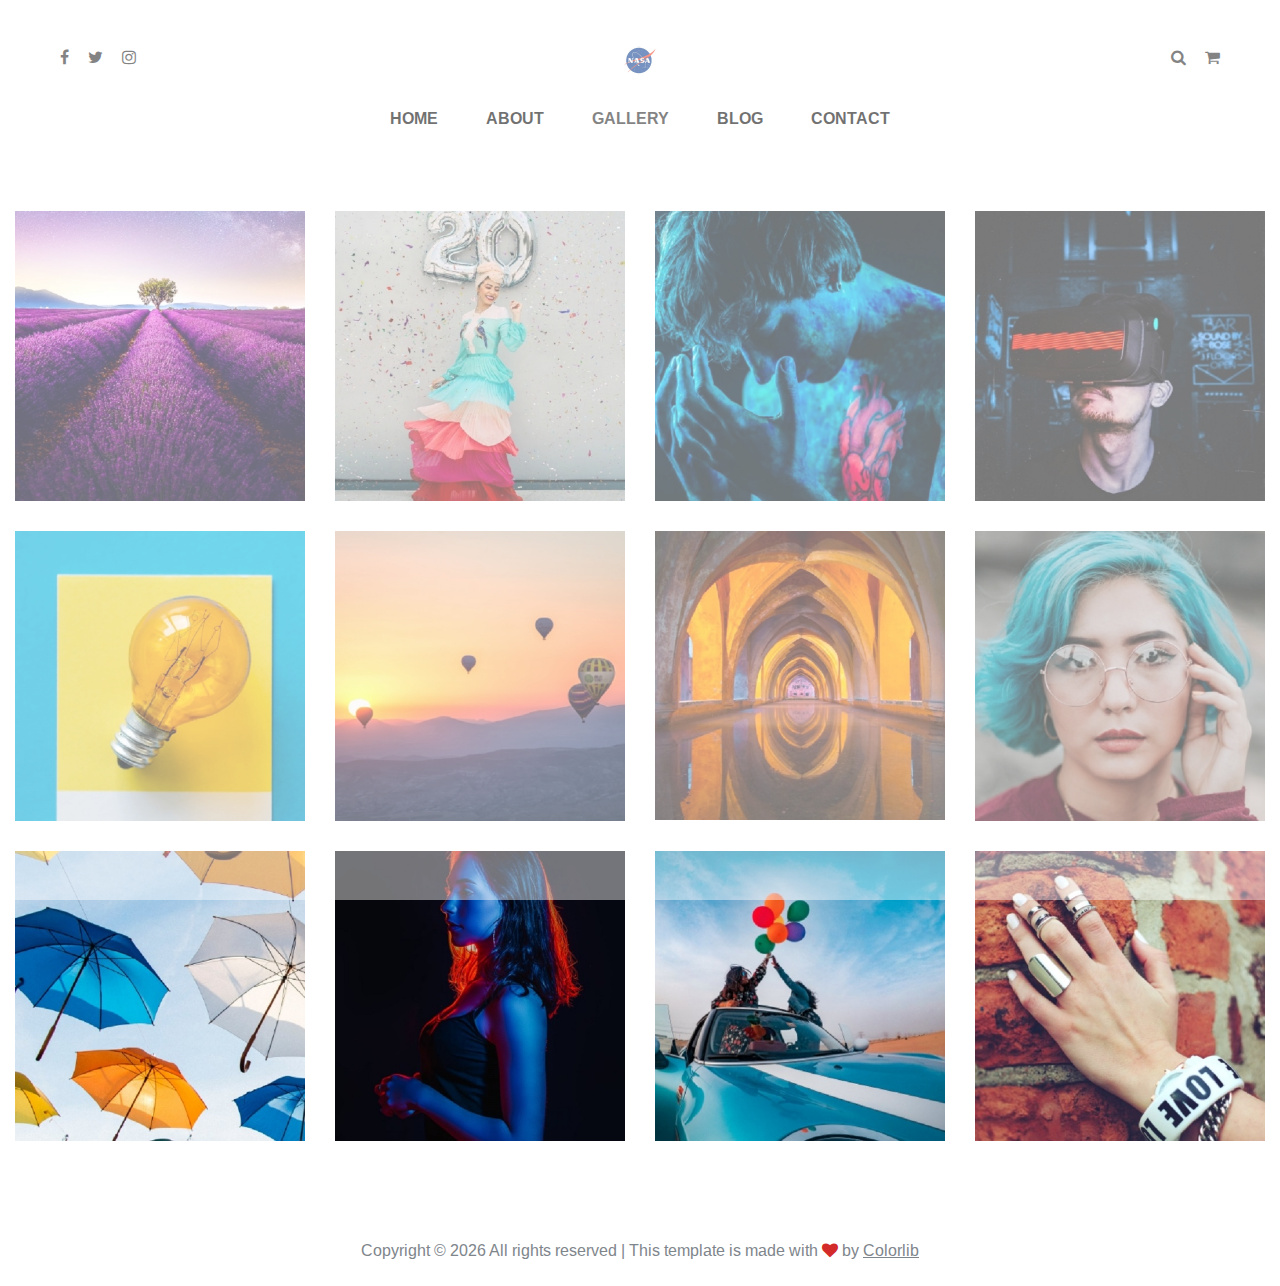
<file: nasa_rover_api_project/nasa_app/static/nasa_app/gallery.html>
<!DOCTYPE html>
<html lang="zxx">
<head>
	<title>Boto | Photography HTML Template</title>
	<meta charset="UTF-8">
	<meta name="description" content="Boto Photo Studio HTML Template">
	<meta name="keywords" content="photo, html">
	<meta name="viewport" content="width=device-width, initial-scale=1.0">
	<!-- Stylesheets -->
	<link rel="stylesheet" href="css/bootstrap.min.css"/>
	<link rel="stylesheet" href="css/font-awesome.min.css"/>
	<link rel="stylesheet" href="css/slicknav.min.css"/>
	<link rel="stylesheet" href="css/fresco.css"/>

	<!-- Main Stylesheets -->
	<link rel="stylesheet" href="css/style.css"/>


	<!--[if lt IE 9]>
		<script src="https://oss.maxcdn.com/html5shiv/3.7.2/html5shiv.min.js"></script>
		<script src="https://oss.maxcdn.com/respond/1.4.2/respond.min.js"></script>
	<![endif]-->

</head>
<body>
	<!-- Page Preloder -->
	<div id="preloder">
		<div class="loader"></div>
	</div>

	<!-- Header Section -->
	<header class="header">
		<div class="container-fluid">
			<div class="row">
				<div class="col-sm-4 col-md-3 order-2 order-sm-1">
					<div class="header__social">
						<a href="#"><i class="fa fa-facebook"></i></a>
						<a href="#"><i class="fa fa-twitter"></i></a>
						<a href="#"><i class="fa fa-instagram"></i></a>
					</div>
				</div>
				<div class="col-sm-4 col-md-6 order-1  order-md-2 text-center">
					<a href="./index.html" class="site-logo">
						<img src="img/logo.png" alt="">
					</a>
				</div>
				<div class="col-sm-4 col-md-3 order-3 order-sm-3">
					<div class="header__switches">
						<a href="#" class="search-switch"><i class="fa fa-search"></i></a>
						<a href="#" class="nav-switch"><i class="fa fa-bars"></i></a>
						<a href="#"><i class="fa fa-shopping-cart"></i></a>
					</div>
				</div>
			</div>
			<nav class="main__menu">
				<ul class="nav__menu">
					<li><a href="./index.html">Home</a></li>
					<li><a href="./about.html">About</a></li>
					<li><a href="./gallery.html" class="menu--active">Gallery</a></li>
					<li><a href="./blog.html">Blog</a>
						<ul class="sub__menu">
							<li><a href="./blog-single.html">Blog Single</a></li>
						</ul>
					</li>
					<li><a href="./contact.html">Contact</a></li>
				</ul>
			</nav>
		</div>
	</header>
	<!-- Header Section end -->

	<!-- About Page -->
	<div class="gallery__page">
		<div class="gallery__warp">
			<div class="row">
				<div class="col-lg-3 col-md-4 col-sm-6">
					<a class="gallery__item fresco" href="img/gallery/1.jpg" data-fresco-group="gallery">
						<img src="img/gallery/1.jpg" alt="">
					</a>
				</div>
				<div class="col-lg-3 col-md-4 col-sm-6">
					<a class="gallery__item fresco" href="img/gallery/2.jpg" data-fresco-group="gallery">
						<img src="img/gallery/2.jpg" alt="">
					</a>
				</div>
				<div class="col-lg-3 col-md-4 col-sm-6">
					<a class="gallery__item fresco" href="img/gallery/3.jpg" data-fresco-group="gallery">
						<img src="img/gallery/3.jpg" alt="">
					</a>
				</div>
				<div class="col-lg-3 col-md-4 col-sm-6">
					<a class="gallery__item fresco" href="img/gallery/4.jpg" data-fresco-group="gallery">
						<img src="img/gallery/4.jpg" alt="">
					</a>
				</div>
				<div class="col-lg-3 col-md-4 col-sm-6">
					<a class="gallery__item fresco" href="img/gallery/5.jpg" data-fresco-group="gallery">
						<img src="img/gallery/5.jpg" alt="">
					</a>
				</div>
				<div class="col-lg-3 col-md-4 col-sm-6">
					<a class="gallery__item fresco" href="img/gallery/6.jpg" data-fresco-group="gallery">
						<img src="img/gallery/6.jpg" alt="">
					</a>
				</div>
				<div class="col-lg-3 col-md-4 col-sm-6">
					<a class="gallery__item fresco" href="img/gallery/7.jpg" data-fresco-group="gallery">
						<img src="img/gallery/7.jpg" alt="">
					</a>
				</div>
				<div class="col-lg-3 col-md-4 col-sm-6">
					<a class="gallery__item fresco" href="img/gallery/8.jpg" data-fresco-group="gallery">
						<img src="img/gallery/8.jpg" alt="">
					</a>
				</div>
				<div class="col-lg-3 col-md-4 col-sm-6">
					<a class="gallery__item fresco" href="img/gallery/9.jpg" data-fresco-group="gallery">
						<img src="img/gallery/9.jpg" alt="">
					</a>
				</div>
				<div class="col-lg-3 col-md-4 col-sm-6">
					<a class="gallery__item fresco" href="img/gallery/10.jpg" data-fresco-group="gallery">
						<img src="img/gallery/10.jpg" alt="">
					</a>
				</div>
				<div class="col-lg-3 col-md-4 col-sm-6">
					<a class="gallery__item fresco" href="img/gallery/11.jpg" data-fresco-group="gallery">
						<img src="img/gallery/11.jpg" alt="">
					</a>
				</div>
				<div class="col-lg-3 col-md-4 col-sm-6">
					<a class="gallery__item fresco" href="img/gallery/12.jpg" data-fresco-group="gallery">
						<img src="img/gallery/12.jpg" alt="">
					</a>
				</div>
			</div>
		</div>
	</div>
	<!-- About Page end -->

	<!-- Footer Section -->
	<footer class="footer__section">
		<div class="container">
			<!-- Link back to Colorlib can't be removed. Template is licensed under CC BY 3.0. -->
			<div class="footer__copyright__text">
				<p>Copyright &copy; <script>document.write(new Date().getFullYear());</script> All rights reserved | This template is made with <i class="fa fa-heart" aria-hidden="true"></i> by <a href="https://colorlib.com" target="_blank">Colorlib</a></p>
			</div>
			<!-- Link back to Colorlib can't be removed. Template is licensed under CC BY 3.0. -->
		</div>
	</footer>
	<!-- Footer Section end -->

	<!-- Search Begin -->
	<div class="search-model">
		<div class="h-100 d-flex align-items-center justify-content-center">
			<div class="search-close-switch">+</div>
			<form class="search-model-form">
				<input type="text" id="search-input" placeholder="Search here.....">
			</form>
		</div>
	</div>
	<!-- Search End -->

	<!--====== Javascripts & Jquery ======-->
	<script src="js/vendor/jquery-3.2.1.min.js"></script>
	<script src="js/jquery.slicknav.min.js"></script>
	<script src="js/slick.min.js"></script>
	<script src="js/fresco.min.js"></script>
	<script src="js/main.js"></script>

	</body>
</html>
</file>
<file: nasa_rover_api_project/nasa_app/static/nasa_app/css/fresco.css>
/* box-sizing */
.fr-window,
.fr-window [class^="fr-"],
.fr-overlay,
.fr-overlay [class^="fr-"],
.fr-spinner,
.fr-spinner [class^="fr-"] {
  box-sizing: border-box;
}

.fr-window {
  position: fixed;
  width: 100%;
  height: 100%;
  top: 0;
  left: 0;
  font: 13px/20px "Lucida Sans", "Lucida Sans Unicode", "Lucida Grande", Verdana,
    Arial, sans-serif;
  /* Chrome hack, this fixes a visual glitch when quickly toggling a video */
  transform: translateZ(0px);
}

/* z-index */
.fr-overlay {
  z-index: 99998;
}
.fr-window {
  z-index: 99999;
}
.fr-spinner {
  z-index: 100000;
}

/* overlay */
.fr-overlay {
  position: fixed;
  top: 0;
  left: 0;
  height: 100%;
  width: 100%;
}
.fr-overlay-background {
  float: left;
  width: 100%;
  height: 100%;
  background: #000;
  opacity: 0.9;
  filter: alpha(opacity=90);
}

.fr-overlay-ui-fullclick .fr-overlay-background {
  background: #292929;
  opacity: 1;
  filter: alpha(opacity=100);
}

/* mobile touch has position:absolute to allow zooming */
.fr-window.fr-mobile-touch,
.fr-overlay.fr-mobile-touch {
  position: absolute;
  overflow: visible;
}

/* some properties on the window are used to toggle things
 * like margin and the fullclick mode,
 * we reset those properties after measuring them
 */
.fr-measured {
  margin: 0 !important;
  min-width: 0 !important;
  min-height: 0 !important;
}

.fr-box {
  position: absolute;
  top: 0;
  left: 0;
  width: 100%;
  height: 100%;
}

.fr-pages {
  position: absolute;
  width: 100%;
  height: 100%;
  overflow: hidden;
  -webkit-user-select: none;
  -khtml-user-select: none;
  -moz-user-select: none;
  -ms-user-select: none;
  user-select: none;
}

.fr-page {
  position: absolute;
  width: 100%;
  height: 100%;
}

.fr-container {
  position: absolute;
  top: 0;
  left: 0;
  right: 0;
  bottom: 0;
  margin: 0;
  padding: 0;
  text-align: center;
}

.fr-hovering-clickable .fr-container {
  cursor: pointer;
}

/*
   padding:
   youtube & vimeo always have buttons on the outside
   side button = 72 = 54 + (2 * 9 margin)
   close button = 48
*/
/* padding ui:inside */
.fr-ui-inside .fr-container {
  padding: 20px 20px;
}
.fr-ui-inside.fr-no-sides .fr-container {
  padding: 20px;
}

/* padding ui:outside */
.fr-ui-outside .fr-container {
  padding: 20px 82px;
}
.fr-ui-outside.fr-no-sides .fr-container {
  padding: 20px 48px;
}

/* reduce padding on smaller screens */
@media all and (max-width: 700px) and (orientation: portrait),
  all and (orientation: landscape) and (max-height: 700px) {
  /* padding ui:inside */
  .fr-ui-inside .fr-container {
    padding: 12px 12px;
  }
  .fr-ui-inside.fr-no-sides .fr-container {
    padding: 12px;
  }

  /* padding ui:outside */
  .fr-ui-outside .fr-container {
    padding: 12px 72px;
  }
  .fr-ui-outside.fr-no-sides .fr-container {
    padding: 12px 48px;
  }
}

@media all and (max-width: 500px) and (orientation: portrait),
  all and (orientation: landscape) and (max-height: 500px) {
  /* padding ui:inside */
  .fr-ui-inside .fr-container {
    padding: 0px 0px;
  }
  .fr-ui-inside.fr-no-sides .fr-container {
    padding: 0px;
  }

  /* padding ui:outside */
  .fr-ui-outside .fr-container {
    padding: 0px 72px;
  }
  .fr-ui-outside.fr-no-sides .fr-container {
    padding: 0px 48px;
  }
}

/* padding ui:fullclick */
.fr-ui-fullclick .fr-container {
  padding: 0;
}
.fr-ui-fullclick.fr-no-sides .fr-container {
  padding: 0;
}

/* video fullclick */
.fr-ui-fullclick.fr-type-video .fr-container {
  padding: 0px 62px;
}
.fr-ui-fullclick.fr-no-sides.fr-type-video .fr-container {
  padding: 48px 0px;
}

/* overflow-y should always have 0 padding top and bottom */
.fr-overflow-y .fr-container {
  padding-top: 0 !important;
  padding-bottom: 0 !important;
}

.fr-content,
.fr-content-background {
  position: absolute;
  top: 50%;
  left: 50%;
  /* IE11 has a 1px blur bug on the edges of the caption (ui:inside)
     during animation with overflow:hidden */
  overflow: visible;
}

/* img/iframe/error */
.fr-content-element {
  float: left;
  width: 100%;
  height: 100%;
}

.fr-content-background {
  background: #101010;
}

.fr-info {
  position: absolute;
  top: 0;
  left: 0;
  width: 100%;
  color: #efefef;
  font-size: 13px;
  line-height: 20px;
  text-align: left;
  -webkit-text-size-adjust: none;
  text-size-adjust: none;
  -webkit-user-select: text;
  -khtml-user-select: text;
  -moz-user-select: text;
  -ms-user-select: text;
  user-select: text;
}
.fr-info-background {
  position: absolute;
  top: 0;
  left: 0;
  height: 100%;
  width: 100%;
  background: #000;
  line-height: 1%;
  filter: none;
  opacity: 1;
}
.fr-ui-inside .fr-info-background {
  filter: alpha(opacity=80);
  opacity: 0.8;
  zoom: 1;
}
/* ui:outside has a slightly lighter info background to break up from black page backgrounds */
.fr-ui-outside .fr-info-background {
  background: #0d0d0d;
}

/* info at the bottom for ui:inside */
.fr-content .fr-info {
  top: auto;
  bottom: 0;
}

.fr-info-padder {
  display: block;
  overflow: hidden;
  padding: 12px;
  position: relative;
  width: auto;
}
.fr-caption {
  width: auto;
  display: inline;
}

.fr-position {
  color: #b3b3b3;
  float: right;
  line-height: 21px;
  opacity: 0.99;
  position: relative;
  text-align: right;
  margin-left: 15px;
  white-space: nowrap;
}

/* positions not within the info bar
   for ui:outside/inside */
.fr-position-outside,
.fr-position-inside {
  position: absolute;
  bottom: 0;
  right: 0;
  margin: 12px;
  width: auto;
  padding: 2px 8px;
  border-radius: 10px;
  font-size: 11px;
  line-height: 20px;
  text-shadow: 0 1px 0 rgba(0, 0, 0, 0.4);
  display: none;
  overflow: hidden;
  white-space: nowrap;
  -webkit-text-size-adjust: none;
  text-size-adjust: none;
  -webkit-user-select: text;
  -khtml-user-select: text;
  -moz-user-select: text;
  -ms-user-select: text;
  user-select: text;
}
.fr-position-inside {
  border: 0;
}

.fr-position-background {
  position: absolute;
  top: 0;
  left: 0;
  width: 100%;
  height: 100%;
  background: #0d0d0d;
  filter: alpha(opacity=80);
  opacity: 0.8;
  zoom: 1; /* oldIE */
}
.fr-position-text {
  color: #b3b3b3;
}
.fr-position-outside .fr-position-text,
.fr-position-inside .fr-position-text {
  float: left;
  position: relative;
  text-shadow: 0 1px 1px rgba(0, 0, 0, 0.3);
  opacity: 1;
}

/* display it for the outside ui, hide the caption inside */
.fr-ui-outside .fr-position-outside {
  display: block;
}
.fr-ui-outside .fr-info .fr-position {
  display: none;
}

.fr-ui-inside.fr-no-caption .fr-position-inside {
  display: block;
}

/* links */
.fr-info a,
.fr-info a:hover {
  color: #ccc;
  border: 0;
  background: none;
  text-decoration: underline;
}
.fr-info a:hover {
  color: #eee;
}

/* no-caption */
.fr-ui-outside.fr-no-caption .fr-info {
  display: none;
}
.fr-ui-inside.fr-no-caption .fr-caption {
  display: none;
}

/* --- stroke */
.fr-stroke {
  position: absolute;
  top: 0;
  left: 0;
  width: 100%;
  height: 1px;
}
.fr-stroke-vertical {
  width: 1px;
  height: 100%;
}
.fr-stroke-horizontal {
  padding: 0 1px;
}

.fr-stroke-right {
  left: auto;
  right: 0;
}
.fr-stroke-bottom {
  top: auto;
  bottom: 0;
}

.fr-stroke-color {
  float: left;
  width: 100%;
  height: 100%;
  background: rgba(255, 255, 255, 0.08);
}

/* the stroke is brighter inside the info box */
.fr-info .fr-stroke-color {
  background: rgba(80, 80, 80, 0.3);
}

/* remove the stroke when outside ui has a caption */
.fr-ui-outside.fr-has-caption .fr-content .fr-stroke-bottom {
  display: none;
}

/* remove stroke and shadow when ui:fullclick */
.fr-ui-fullclick .fr-stroke {
  display: none;
}
.fr-ui-fullclick .fr-content-background {
  box-shadow: none;
}

/* the info box never bas a top stroke */
.fr-info .fr-stroke-top {
  display: none;
}

/* < > */
.fr-side {
  position: absolute;
  top: 50%;
  width: 54px;
  height: 72px;
  margin: 0 9px;
  margin-top: -36px;
  cursor: pointer;
  -webkit-user-select: none;
  -moz-user-select: none;
  user-select: none;
  zoom: 1;
}
.fr-side-previous {
  left: 0;
}
.fr-side-next {
  right: 0;
  left: auto;
}

.fr-side-disabled {
  cursor: default;
}
.fr-side-hidden {
  display: none !important;
}

.fr-side-button {
  float: left;
  width: 100%;
  height: 100%;
  margin: 0;
  padding: 0;
}
.fr-side-button-background {
  position: absolute;
  top: 0;
  left: 0;
  width: 100%;
  height: 100%;
  background-color: #101010;
}
.fr-side-button-icon {
  float: left;
  position: relative;
  height: 100%;
  width: 100%;
  zoom: 1;
  background-position: 50% 50%;
  background-repeat: no-repeat;
}
/* smaller side buttons */
@media all and (max-width: 500px) and (orientation: portrait),
  all and (orientation: landscape) and (max-height: 414px) {
  .fr-side {
    width: 54px;
    height: 60px;
    margin: 0;
    margin-top: -30px;
  }
  .fr-side-button {
    width: 48px;
    height: 60px;
    margin: 0 3px;
  }
}

/* X */
.fr-close {
  position: absolute;
  width: 48px;
  height: 48px;
  top: 0;
  right: 0;
  cursor: pointer;
  -webkit-user-select: none;
  -moz-user-select: none;
  user-select: none;
}

.fr-close-background,
.fr-close-icon {
  position: absolute;
  top: 12px;
  left: 12px;
  height: 26px;
  width: 26px;
  background-position: 50% 50%;
  background-repeat: no-repeat;
}
.fr-close-background {
  background-color: #000;
}

/* Thumbnails */
.fr-thumbnails {
  position: absolute;
  overflow: hidden;
}
.fr-thumbnails-disabled .fr-thumbnails {
  display: none !important;
}
.fr-thumbnails-horizontal .fr-thumbnails {
  width: 100%;
  height: 12%;
  min-height: 74px;
  max-height: 160px;
  bottom: 0;
}

.fr-thumbnails-vertical .fr-thumbnails {
  height: 100%;
  width: 10%;
  min-width: 74px;
  max-width: 160px;
  left: 0;
}

.fr-thumbnails,
.fr-thumbnails * {
  -webkit-user-select: none;
  -khtml-user-select: none;
  -moz-user-select: none;
  -ms-user-select: none;
  user-select: none;
}

.fr-thumbnails-wrapper {
  position: absolute;
  top: 0;
  left: 50%;
  height: 100%;
}
.fr-thumbnails-vertical .fr-thumbnails-wrapper {
  top: 50%;
  left: 0;
}

.fr-thumbnails-slider {
  position: relative;
  width: 100%;
  height: 100%;
  float: left;
  zoom: 1;
}

.fr-thumbnails-slider-slide {
  position: absolute;
  top: 0;
  left: 0;
  height: 100%;
}

.fr-thumbnails-thumbs {
  float: left;
  height: 100%;
  overflow: hidden;
  position: relative;
  top: 0;
  left: 0;
}

.fr-thumbnails-slide {
  position: absolute;
  top: 0;
  height: 100%;
  width: 100%;
}

.fr-thumbnail-frame {
  position: absolute;
  zoom: 1;
  overflow: hidden;
}

.fr-thumbnail {
  position: absolute;
  width: 30px;
  height: 100%;
  left: 50%;
  top: 50%;
  zoom: 1;
  cursor: pointer;
  margin: 0 10px;
}
.fr-ltIE9 .fr-thumbnail * {
  overflow: hidden; /* IE6(7) */
  z-index: 1;
  zoom: 1;
}

.fr-thumbnail-wrapper {
  position: relative;
  background: #161616;
  width: 100%;
  height: 100%;
  float: left;
  overflow: hidden;
  display: inline; /* IE6(7) */
  z-index: 0; /* IE8 */
}

.fr-thumbnail-overlay {
  cursor: pointer;
}
.fr-thumbnail-active .fr-thumbnail-overlay {
  cursor: default;
}
.fr-thumbnail-overlay,
.fr-thumbnail-overlay-background,
.fr-thumbnail-overlay-border {
  position: absolute;
  top: 0;
  left: 0;
  width: 100%;
  height: 100%;
  border-width: 0;
  overflow: hidden;
  border-style: solid;
  border-color: transparent;
}
.fr-ltIE9 .fr-thumbnail-overlay-border {
  border-width: 0 !important;
}
.fr-thumbnail .fr-thumbnail-image {
  position: absolute;
  filter: alpha(opacity=85);
  opacity: 0.85;
  max-width: none;
}
.fr-thumbnail:hover .fr-thumbnail-image,
.fr-thumbnail-active:hover .fr-thumbnail-image {
  filter: alpha(opacity=99);
  opacity: 0.99;
}
.fr-thumbnail-active .fr-thumbnail-image,
.fr-thumbnail-active:hover .fr-thumbnail-image {
  filter: alpha(opacity=35);
  opacity: 0.35;
}
.fr-thumbnail-active {
  cursor: default;
}

/* Thumbnails loading */
.fr-thumbnail-loading,
.fr-thumbnail-loading-background,
.fr-thumbnail-loading-icon {
  position: absolute;
  top: 0;
  left: 0;
  width: 100%;
  height: 100%;
}
.fr-thumbnail-loading-background {
  background-color: #161616;
  background-position: 50% 50%;
  background-repeat: no-repeat;
  opacity: 0.8;
  position: relative;
  float: left;
}
/* this element is there as an alternative to putting the loading image on the background */
.fr-thumbnail-loading-icon {
  display: none;
}

/* error on thumbnail */
.fr-thumbnail-error .fr-thumbnail-image {
  position: absolute;
  top: 0;
  left: 0;
  width: 100%;
  height: 100%;
  background-color: #202020;
}

/* Thumbnail < > */
.fr-thumbnails-side {
  float: left;
  height: 100%;
  width: 28px;
  margin: 0 5px;
  position: relative;
  overflow: hidden;
}
.fr-thumbnails-side-previous {
  margin-left: 12px;
}
.fr-thumbnails-side-next {
  margin-right: 12px;
}

.fr-thumbnails-vertical .fr-thumbnails-side {
  height: 28px;
  width: 100%;
  margin: 10px 0;
}
.fr-thumbnails-vertical .fr-thumbnails-side-previous {
  margin-top: 20px;
}
.fr-thumbnails-vertical .fr-thumbnails-side-next {
  margin-bottom: 20px;
}

.fr-thumbnails-side-button {
  position: absolute;
  top: 50%;
  left: 50%;
  margin-top: -14px;
  margin-left: -14px;
  width: 28px;
  height: 28px;
  cursor: pointer;
}

.fr-thumbnails-side-button-background {
  position: absolute;
  top: 0;
  left: 0;
  height: 100%;
  width: 100%;
  filter: alpha(opacity=80);
  opacity: 0.8;
  -moz-transition: background-color 0.2s ease-in;
  -webkit-transition: background-color 0.2s ease-in;
  transition: background-color 0.2s ease-in;
  background-color: #333;
  cursor: pointer;
  border-radius: 4px;
}
.fr-thumbnails-side-button:hover .fr-thumbnails-side-button-background {
  background-color: #3b3b3b;
}

.fr-thumbnails-side-button-disabled * {
  cursor: default;
}
.fr-thumbnails-side-button-disabled:hover
  .fr-thumbnails-side-button-background {
  background-color: #333;
}

.fr-thumbnails-side-button-icon {
  position: absolute;
  /*top: -7px;
  left: -7px;*/
  top: 0;
  left: 0;
  width: 100%;
  height: 100%;
}

/* vertical thumbnails */
.fr-thumbnails-vertical .fr-thumbnails-side,
.fr-thumbnails-vertical .fr-thumbnails-thumbs,
.fr-thumbnails-vertical .fr-thumbnail-frame {
  clear: both;
}

/* ui:fullclick has a dark thumbnail background */
.fr-window-ui-fullclick .fr-thumbnails {
  background: #090909;
}

/* put a stroke on the connecting caption*/
.fr-window-ui-fullclick.fr-thumbnails-enabled.fr-thumbnails-horizontal
  .fr-info
  .fr-stroke-bottom {
  display: block !important;
} /*({ box-shadow: inset 0 -1px 0 rgba(255,255,255,.1); } */
.fr-window-ui-fullclick.fr-thumbnails-enabled.fr-thumbnails-vertical
  .fr-info
  .fr-stroke-left {
  display: block !important;
}

/* thumbnail spacing  */
.fr-thumbnails-horizontal .fr-thumbnails-thumbs {
  padding: 12px 5px;
}
.fr-thumbnails-vertical .fr-thumbnails-thumbs {
  padding: 5px 12px;
}
.fr-thumbnails-measured .fr-thumbnails-thumbs {
  padding: 0 !important;
}
/* horizontal */
@media all and (min-height: 700px) {
  .fr-thumbnails-horizontal .fr-thumbnails-thumbs {
    padding: 16px 8px;
  }
  .fr-thumbnails-horizontal .fr-thumbnails-side {
    margin: 0 8px;
  }
  .fr-thumbnails-horizontal .fr-thumbnails-side-previous {
    margin-left: 16px;
  }
  .fr-thumbnails-horizontal .fr-thumbnails-side-next {
    margin-right: 16px;
  }
}
@media all and (min-height: 980px) {
  .fr-thumbnails-horizontal .fr-thumbnails-thumbs {
    padding: 20px 10px;
  }
  .fr-thumbnails-horizontal .fr-thumbnails-side {
    margin: 0 10px;
  }
  .fr-thumbnails-horizontal .fr-thumbnails-side-previous {
    margin-left: 20px;
  }
  .fr-thumbnails-horizontal .fr-thumbnails-side-next {
    margin-right: 20px;
  }
}

/* vertical */
@media all and (min-width: 1200px) {
  .fr-thumbnails-vertical .fr-thumbnails-thumbs {
    padding: 8px 16px;
  }
  .fr-thumbnails-vertical .fr-thumbnails-side {
    margin: 0 8px;
  }
  .fr-thumbnails-vertical .fr-thumbnails-side-previous {
    margin-top: 16px;
  }
  .fr-thumbnails-vertical .fr-thumbnails-side-next {
    margin-bottom: 16px;
  }
}
@media all and (min-width: 1800px) {
  .fr-thumbnails-vertical .fr-thumbnails-thumbs {
    padding: 10px 20px;
  }
  .fr-thumbnails-vertical .fr-thumbnails-side {
    margin: 10px 0;
  }
  .fr-thumbnails-vertical .fr-thumbnails-side-previous {
    margin-top: 20px;
  }
  .fr-thumbnails-vertical .fr-thumbnails-side-next {
    margin-bottom: 20px;
  }
}

/* hide thumbnails on smaller screens
   the js always hides them on touch based devices
*/
@media all and (max-width: 500px) and (orientation: portrait),
  all and (orientation: landscape) and (max-height: 500px) {
  .fr-thumbnails-horizontal .fr-thumbnails {
    display: none !important;
  }
}
@media all and (max-width: 700px) and (orientation: portrait),
  all and (orientation: landscape) and (max-height: 414px) {
  .fr-thumbnails-vertical .fr-thumbnails {
    display: none !important;
  }
}

/* force fullClick: true
   and force overflow: false */
@media all and (max-width: 500px) and (orientation: portrait),
  all and (orientation: landscape) and (max-height: 414px) {
  .fr-page {
    min-width: 100%;
  } /* fullclick */
  .fr-page {
    min-height: 100%;
  } /* overflow: false */
}

/* switch between ui modes
   we force everything not in the current UI mode to hide
*/
.fr-window-ui-fullclick .fr-side-next-outside,
.fr-window-ui-fullclick .fr-side-previous-outside,
.fr-window-ui-fullclick .fr-close-outside,
.fr-window-ui-fullclick .fr-content .fr-side-next,
.fr-window-ui-fullclick .fr-content .fr-side-previous,
.fr-window-ui-fullclick .fr-content .fr-close,
.fr-window-ui-fullclick .fr-content .fr-info,
.fr-window-ui-outside .fr-side-next-fullclick,
.fr-window-ui-outside .fr-side-previous-fullclick,
.fr-window-ui-outside .fr-close-fullclick,
.fr-window-ui-outside .fr-content .fr-side-next,
.fr-window-ui-outside .fr-content .fr-side-previous,
.fr-window-ui-outside .fr-content .fr-close,
.fr-window-ui-outside .fr-content .fr-info,
.fr-window-ui-inside .fr-page > .fr-info,
.fr-window-ui-inside .fr-side-next-fullclick,
.fr-window-ui-inside .fr-side-previous-fullclick,
.fr-window-ui-inside .fr-close-fullclick,
.fr-window-ui-inside .fr-side-next-outside,
.fr-window-ui-inside .fr-side-previous-outside,
.fr-window-ui-inside .fr-close-outside {
  display: none !important;
}

/* some ui elements can be toggled on mousemove.
   filter:alpha(opacity) is bugged so we use display in oldIE
*/
.fr-toggle-ui {
  opacity: 0;
  -webkit-transition: opacity 0.3s;
  transition: opacity 0.3s;
}
.fr-visible-fullclick-ui .fr-box > .fr-toggle-ui,
.fr-visible-inside-ui .fr-ui-inside .fr-toggle-ui {
  opacity: 1;
}

.fr-hidden-fullclick-ui .fr-box > .fr-toggle-ui,
.fr-hidden-inside-ui .fr-ui-inside .fr-toggle-ui {
  -webkit-transition: opacity 0.3s;
  transition: opacity 0.3s;
}
.fr-ltIE9.fr-hidden-fullclick-ui .fr-box > .fr-toggle-ui,
.fr-ltIE9.fr-hidden-inside-ui .fr-ui-inside .fr-toggle-ui {
  display: none;
}

/* Spinner */
.fr-spinner {
  position: fixed;
  width: 52px;
  height: 52px;
  background: #101010;
  background: rgba(16, 16, 16, 0.85);
  border-radius: 5px;
}
.fr-spinner div {
  position: absolute;
  top: 0;
  left: 0;
  height: 64%;
  width: 64%;
  margin-left: 18%;
  margin-top: 18%;
  opacity: 1;
  -webkit-animation: fresco-12 1.2s infinite ease-in-out;
  animation: fresco-12 1.2s infinite ease-in-out;
}

.fr-spinner div:after {
  content: "";
  position: absolute;
  top: 0;
  left: 50%;
  width: 2px;
  height: 8px;
  margin-left: -1px;
  background: #fff;
  box-shadow: 0 0 1px rgba(0, 0, 0, 0); /* fixes rendering in Firefox */
}

.fr-spinner div.fr-spin-1 {
  -ms-transform: rotate(30deg);
  -webkit-transform: rotate(30deg);
  transform: rotate(30deg);
  -webkit-animation-delay: -1.1s;
  animation-delay: -1.1s;
}
.fr-spinner div.fr-spin-2 {
  -ms-transform: rotate(60deg);
  -webkit-transform: rotate(60deg);
  transform: rotate(60deg);
  -webkit-animation-delay: -1s;
  animation-delay: -1s;
}
.fr-spinner div.fr-spin-3 {
  -ms-transform: rotate(90deg);
  -webkit-transform: rotate(90deg);
  transform: rotate(90deg);
  -webkit-animation-delay: -0.9s;
  animation-delay: -0.9s;
}
.fr-spinner div.fr-spin-4 {
  -ms-transform: rotate(120deg);
  -webkit-transform: rotate(120deg);
  transform: rotate(120deg);
  -webkit-animation-delay: -0.8s;
  animation-delay: -0.8s;
}
.fr-spinner div.fr-spin-5 {
  -ms-transform: rotate(150deg);
  -webkit-transform: rotate(150deg);
  transform: rotate(150deg);
  -webkit-animation-delay: -0.7s;
  animation-delay: -0.7s;
}
.fr-spinner div.fr-spin-6 {
  -ms-transform: rotate(180deg);
  -webkit-transform: rotate(180deg);
  transform: rotate(180deg);
  -webkit-animation-delay: -0.6s;
  animation-delay: -0.6s;
}
.fr-spinner div.fr-spin-6 {
  -ms-transform: rotate(180deg);
  -webkit-transform: rotate(180deg);
  transform: rotate(180deg);
  -webkit-animation-delay: -0.6s;
  animation-delay: -0.6s;
}
.fr-spinner div.fr-spin-7 {
  -ms-transform: rotate(210deg);
  -webkit-transform: rotate(210deg);
  transform: rotate(210deg);
  -webkit-animation-delay: -0.5s;
  animation-delay: -0.5s;
}
.fr-spinner div.fr-spin-8 {
  -ms-transform: rotate(240deg);
  -webkit-transform: rotate(240deg);
  transform: rotate(240deg);
  -webkit-animation-delay: -0.4s;
  animation-delay: -0.4s;
}
.fr-spinner div.fr-spin-9 {
  -ms-transform: rotate(270deg);
  -webkit-transform: rotate(270deg);
  transform: rotate(270deg);
  -webkit-animation-delay: -0.3s;
  animation-delay: -0.3s;
}
.fr-spinner div.fr-spin-10 {
  -ms-transform: rotate(300deg);
  -webkit-transform: rotate(300deg);
  transform: rotate(300deg);
  -webkit-animation-delay: -0.2s;
  animation-delay: -0.2s;
}
.fr-spinner div.fr-spin-11 {
  -ms-transform: rotate(330deg);
  -webkit-transform: rotate(330deg);
  transform: rotate(330deg);
  -webkit-animation-delay: -0.1s;
  animation-delay: -0.1s;
}
.fr-spinner div.fr-spin-12 {
  -ms-transform: rotate(360deg);
  -webkit-transform: rotate(360deg);
  transform: rotate(360deg);
  -webkit-animation-delay: 0s;
  animation-delay: 0s;
}

@-webkit-keyframes fresco-12 {
  0% {
    opacity: 1;
  }
  100% {
    opacity: 0;
  }
}
@keyframes fresco-12 {
  0% {
    opacity: 1;
  }
  100% {
    opacity: 0;
  }
}

/* Thumbnail spinner */
.fr-thumbnail-spinner {
  position: absolute;
  top: 50%;
  left: 50%;
  margin-top: -20px;
  margin-left: -20px;
  width: 40px;
  height: 40px;
}
.fr-thumbnail-spinner-spin {
  position: relative;
  float: left;
  margin: 8px 0 0 8px;
  text-indent: -9999em;
  border-top: 2px solid rgba(255, 255, 255, 0.2);
  border-right: 2px solid rgba(255, 255, 255, 0.2);
  border-bottom: 2px solid rgba(255, 255, 255, 0.2);
  border-left: 2px solid #fff;
  -webkit-animation: fr-thumbnail-spin 1.1s infinite linear;
  animation: fr-thumbnail-spin 1.1s infinite linear;
}
.fr-thumbnail-spinner-spin,
.fr-thumbnail-spinner-spin:after {
  border-radius: 50%;
  width: 24px;
  height: 24px;
}
@-webkit-keyframes fr-thumbnail-spin {
  0% {
    -webkit-transform: rotate(0deg);
    transform: rotate(0deg);
  }
  100% {
    -webkit-transform: rotate(360deg);
    transform: rotate(360deg);
  }
}
@keyframes fr-thumbnail-spin {
  0% {
    -webkit-transform: rotate(0deg);
    transform: rotate(0deg);
  }
  100% {
    -webkit-transform: rotate(360deg);
    transform: rotate(360deg);
  }
}

/* Error */
.fr-error {
  float: left;
  position: relative;
  background-color: #ca3434;
  width: 160px;
  height: 160px;
}

.fr-error-icon {
  position: absolute;
  width: 42px;
  height: 42px;
  top: 50%;
  left: 50%;
  margin-left: -21px;
  margin-top: -21px;
}

/* skin: 'fresco' */

/* Sprite */
.fr-window-skin-fresco .fr-side-button-icon,
.fr-window-skin-fresco .fr-close-icon,
.fr-window-skin-fresco .fr-thumbnails-side-button-icon,
.fr-window-skin-fresco .fr-error-icon {
  background-image: url("fresco/skins/fresco/sprite.svg");
}
/* fallback png sprite */
.fr-window-skin-fresco.fr-no-svg .fr-side-button-icon,
.fr-window-skin-fresco.fr-no-svg .fr-close-icon,
.fr-window-skin-fresco.fr-no-svg .fr-thumbnails-side-button-icon,
.fr-window-skin-fresco .fr-error-icon {
  background-image: url("fresco/skins/fresco/sprite.png");
}

.fr-window-skin-fresco .fr-error-icon {
  background-position: -160px -126px;
}

.fr-window-skin-fresco .fr-content-background {
  background: #101010;
  box-shadow: 0 0 5px rgba(0, 0, 0, 0.4);
}
.fr-window-skin-fresco.fr-window-ui-fullclick .fr-content-background {
  box-shadow: none;
}

/* thumbnail shadow */
.fr-window-skin-fresco .fr-thumbnail-wrapper {
  box-shadow: 0 0 3px rgba(0, 0, 0, 0.3);
}
.fr-window-skin-fresco .fr-thumbnail-active .fr-thumbnail-wrapper {
  box-shadow: 0 0 1px rgba(0, 0, 0, 0.1);
}

/* < > */
.fr-window-skin-fresco .fr-side-button-background {
  background-color: transparent;
}
.fr-window-skin-fresco .fr-side-previous .fr-side-button-icon {
  background-position: -13px -14px;
}
.fr-window-skin-fresco .fr-side-next .fr-side-button-icon {
  background-position: -93px -14px;
}

.fr-window-skin-fresco .fr-side-previous:hover .fr-side-button-icon {
  background-position: -13px -114px;
}
.fr-window-skin-fresco .fr-side-next:hover .fr-side-button-icon {
  background-position: -93px -114px;
}

/* transition (png) */
.fr-window-skin-fresco.fr-no-svg
  .fr-hovering-previous
  .fr-side-previous
  .fr-side-button-icon,
.fr-window-skin-fresco.fr-no-svg.fr-mobile-touch
  .fr-side-previous
  .fr-side-button-icon {
  background-position: -13px -114px;
}
.fr-window-skin-fresco.fr-no-svg
  .fr-hovering-next
  .fr-side-next
  .fr-side-button-icon,
.fr-window-skin-fresco.fr-no-svg.fr-mobile-touch
  .fr-side-next
  .fr-side-button-icon {
  background-position: -93px -114px;
}

/* disabled state (png) */
.fr-window-skin-fresco.fr-no-svg
  .fr-side-previous.fr-side-disabled
  .fr-side-button-icon,
.fr-window-skin-fresco.fr-no-svg
  .fr-hovering-previous
  .fr-side-previous.fr-side-disabled
  .fr-side-button-icon,
.fr-window-skin-fresco.fr-no-svg
  .fr-side-previous.fr-side-disabled:hover
  .fr-side-button-icon {
  background-position: -13px -214px;
}
.fr-window-skin-fresco.fr-no-svg
  .fr-side-next.fr-side-disabled
  .fr-side-button-icon,
.fr-window-skin-fresco.fr-no-svg
  .fr-hovering-next
  .fr-side-next.fr-side-disabled
  .fr-side-button-icon,
.fr-window-skin-fresco.fr-no-svg
  .fr-side-next.fr-side-disabled:hover
  .fr-side-button-icon {
  background-position: -93px -214px;
}

/* transition (svg) */
.fr-window-skin-fresco.fr-svg .fr-side-previous .fr-side-button-icon {
  background-position: -13px -114px;
}
.fr-window-skin-fresco.fr-svg .fr-side-next .fr-side-button-icon {
  background-position: -93px -114px;
}
.fr-window-skin-fresco.fr-svg .fr-side-button-icon {
  opacity: 0.5;
}

.fr-window-skin-fresco.fr-svg .fr-side:hover .fr-side-button-icon,
.fr-window-skin-fresco.fr-svg
  .fr-hovering-previous
  .fr-side-previous
  .fr-side-button-icon,
.fr-window-skin-fresco.fr-svg
  .fr-hovering-next
  .fr-side-next
  .fr-side-button-icon {
  opacity: 1;
}

.fr-window-skin-fresco.fr-svg.fr-mobile-touch .fr-side .fr-side-button-icon {
  opacity: 0.8;
} /* touch always active but at lower opacity */

/* disabled (svg) */
.fr-window-skin-fresco.fr-svg .fr-side-disabled .fr-side-button-icon,
.fr-window-skin-fresco.fr-svg
  .fr-hovering-previous
  .fr-side-disabled
  .fr-side-button-icon,
.fr-window-skin-fresco.fr-svg
  .fr-hovering-next
  .fr-side-disabled
  .fr-side-button-icon,
.fr-window-skin-fresco.fr-svg .fr-side-disabled:hover .fr-side-button-icon,
.fr-window-skin-fresco.fr-svg.fr-mobile-touch
  .fr-side-disabled
  .fr-side-button-icon {
  opacity: 0.2;
}

/* hide for ui:inside/fullclick, only for the image type */
.fr-window-skin-fresco.fr-window-ui-inside
  .fr-type-image
  .fr-side-disabled
  .fr-side-button-icon,
.fr-window-skin-fresco.fr-window-ui-fullclick.fr-showing-type-image
  .fr-side-disabled
  .fr-side-button-icon {
  background-image: none;
}

/* < > responsive */
@media all and (max-width: 500px) and (orientation: portrait),
  all and (orientation: landscape) and (max-height: 414px) {
  .fr-window-skin-fresco .fr-side-previous .fr-side-button-icon {
    background-position: 0px -300px;
  }
  .fr-window-skin-fresco .fr-side-next .fr-side-button-icon {
    background-position: -48px -300px;
  }

  .fr-window-skin-fresco .fr-side-previous:hover .fr-side-button-icon {
    background-position: 0px -360px;
  }
  .fr-window-skin-fresco .fr-side-next:hover .fr-side-button-icon {
    background-position: -48px -360px;
  }

  /* transition (png) */
  .fr-window-skin-fresco.fr-no-svg
    .fr-hovering-previous
    .fr-side-previous
    .fr-side-button-icon,
  .fr-window-skin-fresco.fr-no-svg.fr-mobile-touch
    .fr-side-previous
    .fr-side-button-icon {
    background-position: 0px -360px;
  }
  .fr-window-skin-fresco.fr-no-svg
    .fr-hovering-next
    .fr-side-next
    .fr-side-button-icon,
  .fr-window-skin-fresco.fr-no-svg.fr-mobile-touch
    .fr-side-next
    .fr-side-button-icon {
    background-position: -48px -360px;
  }

  /* transition (svg) */
  .fr-window-skin-fresco.fr-svg .fr-side-previous .fr-side-button-icon {
    background-position: 0px -360px;
  }
  .fr-window-skin-fresco.fr-svg .fr-side-next .fr-side-button-icon {
    background-position: -48px -360px;
  }

  /* disabled state (png) */
  .fr-window-skin-fresco.fr-no-svg
    .fr-side-previous.fr-side-disabled
    .fr-side-button-icon,
  .fr-window-skin-fresco.fr-no-svg
    .fr-hovering-previous
    .fr-side-previous.fr-side-disabled
    .fr-side-button-icon,
  .fr-window-skin-fresco.fr-no-svg
    .fr-side-previous.fr-side-disabled:hover
    .fr-side-button-icon {
    background-position: 0px -420px;
  }

  .fr-window-skin-fresco.fr-no-svg
    .fr-side-next.fr-side-disabled
    .fr-side-button-icon,
  .fr-window-skin-fresco.fr-no-svg
    .fr-hovering-next
    .fr-side-next.fr-side-disabled
    .fr-side-button-icon,
  .fr-window-skin-fresco.fr-no-svg
    .fr-side-next.fr-side-disabled:hover
    .fr-side-button-icon {
    background-position: -48px -420px;
  }
}

/* X */
/* colors */
.fr-window-skin-fresco.fr-window-ui-outside .fr-close-background {
  background-color: #363636;
}
.fr-window-skin-fresco.fr-window-ui-outside
  .fr-close:hover
  .fr-close-background {
  background-color: #434343;
}

.fr-window-skin-fresco.fr-window-ui-inside .fr-close-background,
.fr-window-skin-fresco.fr-window-ui-fullclick .fr-close-background {
  background-color: #131313;
  filter: alpha(opacity=80);
  opacity: 0.8;
}
.fr-window-skin-fresco.fr-window-ui-inside .fr-close:hover .fr-close-background,
.fr-window-skin-fresco.fr-window-ui-fullclick
  .fr-close:hover
  .fr-close-background {
  background-color: #191919;
}

/* - image */
.fr-window-skin-fresco .fr-close .fr-close-icon {
  background-position: -168px -8px;
}
.fr-window-skin-fresco .fr-close:hover .fr-close-icon {
  background-position: -210px -8px;
}

/* - transition */
.fr-window-skin-fresco.fr-svg .fr-close .fr-close-icon {
  background-position: -210px -8px;
  opacity: 0.8;
}
.fr-window-skin-fresco .fr-close:hover .fr-close-icon {
  opacity: 1;
}
/* iOS 8.4.1 bug: when opacity changes it'll require 2 taps
   force a single opacity to fix this
*/
.fr-window-skin-fresco.fr-svg.fr-mobile-touch .fr-close .fr-close-icon,
.fr-window-skin-fresco.fr-mobile-touch .fr-close:hover .fr-close-icon {
  opacity: 1;
}

/* Thumbnails */
.fr-window-skin-fresco .fr-thumbnail-wrapper {
  border-color: transparent;
  border-style: solid;
  border-width: 0;
}
.fr-window-skin-fresco .fr-thumbnail-wrapper {
  box-shadow: 0 0 3px rgba(0, 0, 0, 0.3);
}
.fr-window-skin-fresco .fr-thumbnail-active .fr-thumbnail-wrapper {
  box-shadow: 0 0 1px rgba(0, 0, 0, 0.1);
}
.fr-window-skin-fresco .fr-thumbnail-wrapper {
  box-shadow: 0 -1px 4px rgba(0, 0, 0, 0.3);
}
.fr-window-skin-fresco .fr-thumbnail-overlay-border {
  border-width: 1px;
  border-color: rgba(255, 255, 255, 0.08); /* should remain rgba */
}
/* no inner border on active thumbnail */
.fr-window-skin-fresco .fr-thumbnail-active .fr-thumbnail-overlay-border,
.fr-window-skin-fresco .fr-thumbnail-active:hover .fr-thumbnail-overlay-border {
  border: 0;
}

/* Thumbnails < > */
.fr-window-skin-fresco
  .fr-thumbnails-side-previous
  .fr-thumbnails-side-button-icon {
  background-position: -167px -49px;
}
.fr-window-skin-fresco
  .fr-thumbnails-side-previous:hover
  .fr-thumbnails-side-button-icon {
  background-position: -209px -49px;
}
.fr-window-skin-fresco
  .fr-thumbnails-side-next
  .fr-thumbnails-side-button-icon {
  background-position: -167px -91px;
}
.fr-window-skin-fresco
  .fr-thumbnails-side-next:hover
  .fr-thumbnails-side-button-icon {
  background-position: -209px -91px;
}
/* vertical ^ (up/down) adjustments */
.fr-window-skin-fresco.fr-thumbnails-vertical
  .fr-thumbnails-side-previous
  .fr-thumbnails-side-button-icon {
  background-position: -293px -49px;
}
.fr-window-skin-fresco.fr-thumbnails-vertical
  .fr-thumbnails-side-previous:hover
  .fr-thumbnails-side-button-icon {
  background-position: -335px -49px;
}
.fr-window-skin-fresco.fr-thumbnails-vertical
  .fr-thumbnails-side-next
  .fr-thumbnails-side-button-icon {
  background-position: -293px -91px;
}
.fr-window-skin-fresco.fr-thumbnails-vertical
  .fr-thumbnails-side-next:hover
  .fr-thumbnails-side-button-icon {
  background-position: -335px -91px;
}

/* Thumbnails < > transition */
.fr-window-skin-fresco.fr-svg
  .fr-thumbnails-side
  .fr-thumbnails-side-button-icon {
  -moz-transition: opacity 0.2s ease-in;
  -webkit-transition: opacity 0.2s ease-in;
  transition: opacity 0.2s ease-in;
  opacity: 0.8;
}
.fr-window-skin-fresco.fr-svg
  .fr-thumbnails-side-previous
  .fr-thumbnails-side-button-icon,
.fr-window-skin-fresco.fr-svg
  .fr-thumbnails-side-previous
  .fr-thumbnails-side-button-disabled {
  background-position: -167px -49px;
}
.fr-window-skin-fresco.fr-svg
  .fr-thumbnails-side-next
  .fr-thumbnails-side-button-icon,
.fr-window-skin-fresco.fr-svg
  .fr-thumbnails-side-next
  .fr-thumbnails-side-button-disabled {
  background-position: -209px -91px;
}
.fr-window-skin-fresco.fr-svg
  .fr-thumbnails-side:hover
  .fr-thumbnails-side-button-icon {
  opacity: 1;
}
/* vertical ^ (up/down) adjustments */
.fr-window-skin-fresco.fr-svg.fr-thumbnails-vertical
  .fr-thumbnails-side-previous
  .fr-thumbnails-side-button-icon,
.fr-window-skin-fresco.fr-svg.fr-thumbnails-vertical
  .fr-thumbnails-side-previous
  .fr-thumbnails-side-button-disabled {
  background-position: -293px -49px;
}
.fr-window-skin-fresco.fr-svg.fr-thumbnails-vertical
  .fr-thumbnails-side-next
  .fr-thumbnails-side-button-icon,
.fr-window-skin-fresco.fr-svg.fr-thumbnails-vertical
  .fr-thumbnails-side-next
  .fr-thumbnails-side-button-disabled {
  background-position: -335px -91px;
}

/* lower opacity on disabled states */
.fr-window-skin-fresco.fr-svg
  .fr-thumbnails-side
  .fr-thumbnails-side-button-disabled,
.fr-window-skin-fresco.fr-svg
  .fr-thumbnails-side:hover
  .fr-thumbnails-side-button-disabled {
  opacity: 0.5;
}

/* lower opacity IE < 9 using images */
.fr-window-skin-fresco.fr-no-svg
  .fr-thumbnails-side-previous
  .fr-thumbnails-side-button-disabled
  .fr-thumbnails-side-button-icon,
.fr-window-skin-fresco.fr-no-svg
  .fr-thumbnails-side-previous:hover
  .fr-thumbnails-side-button-disabled
  .fr-thumbnails-side-button-icon {
  background-position: -251px -49px;
}
.fr-window-skin-fresco.fr-no-svg
  .fr-thumbnails-side-next
  .fr-thumbnails-side-button-disabled
  .fr-thumbnails-side-button-icon,
.fr-window-skin-fresco.fr-no-svg
  .fr-thumbnails-side-next:hover
  .fr-thumbnails-side-button-disabled
  .fr-thumbnails-side-button-icon {
  background-position: -251px -91px;
}
.fr-window-skin-fresco.fr-no-svg
  .fr-thumbnails-side
  .fr-thumbnails-side-button-disabled
  .fr-thumbnails-side-button-background,
.fr-window-skin-fresco.fr-no-svg
  .fr-thumbnails-side:hover
  .fr-thumbnails-side-button-disabled
  .fr-thumbnails-side-button-background {
  filter: alpha(opacity=50);
}
/* vertical ^ (up/down) adjustments */
.fr-window-skin-fresco.fr-no-svg.fr-thumbnails-vertical
  .fr-thumbnails-side-previous
  .fr-thumbnails-side-button-disabled
  .fr-thumbnails-side-button-icon,
.fr-window-skin-fresco.fr-no-svg.fr-thumbnails-vertical
  .fr-thumbnails-side-previous:hover
  .fr-thumbnails-side-button-disabled
  .fr-thumbnails-side-button-icon {
  background-position: -377px -49px;
}
.fr-window-skin-fresco.fr-no-svg.fr-thumbnails-vertical
  .fr-thumbnails-side-next
  .fr-thumbnails-side-button-disabled
  .fr-thumbnails-side-button-icon,
.fr-window-skin-fresco.fr-no-svg.fr-thumbnails-vertical
  .fr-thumbnails-side-next:hover
  .fr-thumbnails-side-button-disabled
  .fr-thumbnails-side-button-icon {
  background-position: -377px -91px;
}
</file>
<file: nasa_rover_api_project/nasa_app/static/nasa_app/css/style.css>
/* =================================
------------------------------------
  Boto | Photography HTML Template
  Version: 1.0
  Copyright By: ColorLib
 ------------------------------------
 ====================================*/

/*----------------------------------------*/
/* Template default CSS
/*----------------------------------------*/

@import url("https://fonts.googleapis.com/css2?family=Arimo:ital,wght@0,400;0,700;1,400;1,700&display=swap");


html,
body {
	height: 100%;
	font-family: "Arimo", sans-serif;
	-webkit-font-smoothing: antialiased;
}

h1,
h2,
h3,
h4,
h5,
h6 {
	margin: 0;
	color: #222222;
	font-family: "Arimo", sans-serif;
	font-weight: 700;
}

h1 {
	font-size: 70px;
}

h2 {
	font-size: 36px;
	line-height: 1.4;
}

h3 {
	font-size: 30px;
}

h4 {
	font-size: 24px;
}

h5 {
	font-size: 18px;
}

h6 {
	font-size: 16px;
}

p {
	font-size: 16px;
	color: #7E858B;
	line-height: 1.8;
}

img {
	max-width: 100%;
}

.mars-photo {
  width: 100%;
  height: 250px;        /* altura fija */
  object-fit: cover;    /* recorta y ajusta sin deformar */
  object-position: center;
}

input:focus,
select:focus,
button:focus,
textarea:focus {
	outline: none;
}

.card-title{
	color: 27386e;
}

a:hover,
a:focus {
	text-decoration: none;
	outline: none;
}

ul,
ol {
	padding: 0;
	margin: 0;
}

@media (min-width: 1200px) {
	.container {
		max-width: 1200px;
	}
}

/* Preloder */

#preloder {
	position: fixed;
	width: 100%;
	height: 100%;
	top: 0;
	left: 0;
	z-index: 999999;
	background: #ffffff;
}

.loader {
	width: 40px;
	height: 40px;
	position: absolute;
	top: 50%;
	left: 50%;
	margin-top: -13px;
	margin-left: -13px;
	border-radius: 60px;
	animation: loader 0.8s linear infinite;
	-webkit-animation: loader 0.8s linear infinite;
}

@keyframes loader {
	0% {
		-webkit-transform: rotate(0deg);
		transform: rotate(0deg);
		border: 4px solid #f44336;
		border-left-color: transparent;
	}
	50% {
		-webkit-transform: rotate(180deg);
		transform: rotate(180deg);
		border: 4px solid #673ab7;
		border-left-color: transparent;
	}
	100% {
		-webkit-transform: rotate(360deg);
		transform: rotate(360deg);
		border: 4px solid #f44336;
		border-left-color: transparent;
	}
}

@-webkit-keyframes loader {
	0% {
		-webkit-transform: rotate(0deg);
		border: 4px solid #f44336;
		border-left-color: transparent;
	}
	50% {
		-webkit-transform: rotate(180deg);
		border: 4px solid #673ab7;
		border-left-color: transparent;
	}
	100% {
		-webkit-transform: rotate(360deg);
		border: 4px solid #f44336;
		border-left-color: transparent;
	}
}

/*---------------------
   Helper CSS
 -----------------------*/

.section-title {
	text-align: center;
	margin-bottom: 55px;
}

.section-title img {
	margin-bottom: 15px;
}

.section-title h2 {
	font-weight: 400;
	font-size: 38px;
	text-transform: uppercase;
}

.section-title p {
	padding-top: 15px;
	margin-bottom: 0;
}

.set-bg {
	background-repeat: no-repeat;
	background-size: cover;
	background-position: top center;
}

.spad {
	padding-top: 100px;
	padding-bottom: 100px;
}

.text-white h1,
.text-white h2,
.text-white h3,
.text-white h4,
.text-white h5,
.text-white h6,
.text-white p,
.text-white span,
.text-white li,
.text-white a {
	color: #fff;
}

/*---------------------
  Commom elements
-----------------------*/

.site-btn {
	display: inline-block;
	font-size: 16px;
	padding: 16px 15px;
	min-width: 180px;
	color: #fff;
	background: #27386e;
	line-height: 1;
	text-align: center;
	font-weight: 700;
	border: none;
	border-radius: 2px;
}

.site-btn i {
	font-size: 24px;
	position: relative;
	top: 5px;
	margin-left: 4px;
}

.site-btn:hover {
	color: #fff;
}

.logo-img {
	width: 120px;
	height: auto;
}

.section__title {
	text-align: center;
	padding-bottom: 40px;
	margin-bottom: 45px;
	position: relative;
}

.section__title:after {
	position: absolute;
	content: "";
	width: 60px;
	height: 4px;
	left: calc(50% - 30px);
	bottom: 0;
	background: #27386e;
}

.section__title h2 {
	margin-bottom: 0;
	text-transform: uppercase;
}

@media (max-width: 576px) {
	.section__title h2 {
		font-size: 24px;
	}
}

.search-model {
	display: none;
	position: fixed;
	width: 100%;
	height: 100%;
	left: 0;
	top: 0;
	background: #ffffff;
	z-index: 99999;
}

.search-model-form {
	padding: 0 15px;
}

.search-model-form input {
	width: 500px;
	font-size: 34px;
	border: none;
	border-bottom: 2px solid #ededed;
	background: 0 0;
	color: #999;
}

@media (max-width: 576px) {
	.search-model-form input {
		width: 100%;
		font-size: 24px;
	}
}

.search-close-switch {
	position: absolute;
	width: 50px;
	height: 50px;
	background: #333;
	color: #fff;
	text-align: center;
	border-radius: 50%;
	font-size: 39px;
	line-height: 28px;
	top: 30px;
	cursor: pointer;
	-webkit-transform: rotate(45deg);
	-ms-transform: rotate(45deg);
	transform: rotate(45deg);
	display: -webkit-box;
	display: -ms-flexbox;
	display: flex;
	-webkit-box-align: center;
	-ms-flex-align: center;
	align-items: center;
	-webkit-box-pack: center;
	-ms-flex-pack: center;
	justify-content: center;
}

.pt83 {
	padding-top: 83px;
}

/*---------------------
   Header section
 -----------------------*/

.header {
	padding: 40px 45px 0;
	padding-top: 40px;
}

@media (max-width: 576px) {
	.header {
		padding: 40px 0 0;
	}
}

@media (max-width: 576px) {
	.header__social {
		display: none;
	}
}

.header__social a,
.header__switches a {
	display: inline-block;
	color: #222222;
	padding-top: 5px;
	margin-right: 15px;
	font-size: 16px;
}

.header__social a:last-child,
.header__switches a:last-child {
	margin-right: 0;
}

.header__social a.nav-switch,
.header__switches a.nav-switch {
	display: none;
	width: 40px;
	height: 40px;
	border-radius: 50%;
	background: #e1e1e1;
	text-align: center;
	padding-top: 9px;
	margin-top: -9px;
}

@media (max-width: 576px) {
	.header__social a.nav-switch,
	.header__switches a.nav-switch {
		display: inline-block;
	}
}

.header__switches {
	text-align: right;
}

@media (max-width: 576px) {
	.header__switches {
		text-align: center;
		padding-top: 20px;
	}
}

/*----------
   Menu
 ---------*/

.main__menu {
	position: relative;
	right: 0;
	padding-top: 25px;
	text-align: center;
}

@media (max-width: 576px) {
	.main__menu .nav__menu {
		display: none;
	}
}

.main__menu .nav__menu>li {
	display: inline-block;
	position: relative;
	color: #222222;
}

.main__menu .nav__menu>li:last-child a {
	margin-right: 0;
}

.main__menu .nav__menu>li>a {
	position: relative;
	font-size: 16px;
	color: #000000;
	font-weight: 700;
	padding: 5px 2px;
	margin-right: 40px;
	text-transform: uppercase;
}

@media only screen and (min-width: 576px) and (max-width: 767px) {
	.main__menu .nav__menu>li>a {
		margin-right: 20px;
	}
}

.main__menu .nav__menu>li>a:after {
	position: absolute;
	content: "";
	width: 0;
	height: 6px;
	left: 0;
	bottom: 8px;
	background: 27386e;
	z-index: -1;
	-webkit-transition: 0.3s;
	-o-transition: 0.3s;
	transition: 0.3s;
}

.main__menu .nav__menu>li>a.menu--active {
	color: #222222;
}

.main__menu .nav__menu>li>a.menu--active:after {
	width: 100%;
}

.main__menu .nav__menu>li:hover a {
	color: #222222;
}

.main__menu .nav__menu>li:hover a:after {
	width: 100%;
}

.button{
	color: 27386e;
}

.main__menu .nav__menu>li:hover .sub__menu {
	top: 100%;
	opacity: 1;
	visibility: visible;
	margin-top: 15px;
}

.main__menu .nav__menu>li .sub__menu {
	position: absolute;
	text-align: left;
	padding: 10px 0;
	width: 170px;
	left: 0;
	top: 100%;
	margin-top: 50px;
	-webkit-box-shadow: 0 9px 50px rgba(0, 0, 0, 0.1);
	box-shadow: 0 9px 50px rgba(0, 0, 0, 0.1);
	background: #fff;
	opacity: 0;
	visibility: hidden;
	z-index: 99;
	-webkit-transition: all 0.4s;
	-o-transition: all 0.4s;
	transition: all 0.4s;
}

.main__menu .nav__menu>li .sub__menu:after {
	position: absolute;
	content: "";
	width: 100%;
	height: 25px;
	left: 0;
	top: -25px;
}

.main__menu .nav__menu>li .sub__menu>li {
	display: block;
}

.main__menu .nav__menu>li .sub__menu>li>a {
	display: block;
	display: block;
	padding: 5px 15px;
	color: #7E858B;
	text-transform: none;
	margin: 0;
	font-size: 14px;
	font-weight: 700;
}

.main__menu .nav__menu>li .sub__menu>li>a:hover {
	color: #222222;
}

.main__menu .nav__menu>li .sub__menu>li>a:after {
	display: none;
}

.slicknav_menu {
	background: #f7f7f7;
	padding: 0;
	margin-bottom: 30px;
	text-align: left;
	display: none;
}

@media (max-width: 576px) {
	.slicknav_menu {
		display: block;
	}
}

.slicknav_btn {
	display: none;
}

.slicknav_nav ul {
	margin: 0;
}

.slicknav_nav .slicknav_row:hover {
	border-radius: 0;
	background: transparent;
	color: #222222;
}

.slicknav_nav a:hover {
	border-radius: 0;
	background: transparent;
	color: #222222;
}

.slicknav_nav .slicknav_row,
.slicknav_nav a {
	padding: 11px 25px;
	margin: 0;
	color: #222222;
	font-size: 16px;
	font-weight: 700;
	border-bottom: 1px solid #e9e9e9;
}

.slicknav_nav .slicknav_item a {
	border-bottom: none;
}

/*---------------------
   Hero section
 -----------------------*/

.hero__section {
	padding-top: 120px;
	margin-bottom: 90px;
}

@media (max-width: 576px) {
	.hero__section {
		padding-top: 30px;
	}
}

.slide-item {
	padding: 0 5px;
	outline: none;
	cursor: pointer;
}

.slick-center.slide-item img {
	padding: 0;
	-webkit-transition: all 0.4s ease 0s;
	-o-transition: all 0.4s ease 0s;
	transition: all 0.4s ease 0s;
}

.hero-slider .slick-track {
	-webkit-transition: all 0.1s;
	-o-transition: all 0.1s;
	transition: all 0.1s;
}

.slide-item img {
	height: 570px;
	padding: 65px 0;
	-webkit-transition: 0.4s;
	-o-transition: 0.4s;
	transition: 0.4s;
}

@media (max-width: 576px) {
	.slide-item img {
		padding: 0;
	}
}

.hero-text-slider {
	text-align: center;
	padding-top: 50px;
	max-width: 800px;
	margin: 0 auto;
}

/*---------------------
   Footer section
 -----------------------*/

.footer__copyright__text {
	text-align: center;
	padding-bottom: 5px;
}

.footer__copyright__text p {
	font-size: 16px;
}

.footer__copyright__text i {
	color: #d32a2a;
}

.footer__copyright__text a {
	color: #7E858B;
	text-decoration: underline;
}

.footer__copyright__text a:hover {
	color: #27386e;
}

/*------------------
   About page
 ------------------*/

.about__page {
	padding: 90px 60px 150px;
}

@media (max-width: 576px) {
	.about__page {
		padding: 30px 0 150px;
	}
}

.about__title {
	display: inline-block;
	margin-bottom: 50px;
	position: relative;
}

.about__title:after {
	position: absolute;
	content: "";
	width: 100%;
	height: 6px;
	left: 0;
	bottom: 8px;
	background: #27386e;
	opacity: 0.5;
	z-index: -1;
}

.about__text {
	padding-bottom: 50px;
}

.about__text img {
	padding-top: 20px;
}

.about__meta {
	overflow: hidden;
	margin-bottom: 35px;
}

.about__meta img {
	float: left;
	width: 100px;
	height: 100px;
	border-radius: 50%;
	margin-right: 15px;
	padding-top: 0;
}

.about__meta__info {
	overflow: hidden;
	padding-top: 25px;
}

.about__meta__info h5 {
	margin-bottom: 5px;
}

.about__meta__info p {
	text-transform: uppercase;
	font-size: 12px;
	color: #27386e;
}

.experience__item {
	padding-top: 15px;
	margin-bottom: 20px;
}

.experience__item h4 {
	font-size: 20px;
	margin-bottom: 20px;
}

.skills__text {
	padding-bottom: 50px;
}

.skills__text p {
	margin-bottom: 40px;
}

.single-progress-item {
	margin-bottom: 30px;
}

.single-progress-item h6 {
	margin-bottom: 10px;
}

.progress-bar-style {
	height: 6px;
	background: #E8E8E8;
}

.progress-bar-style .bar-inner {
	height: 100%;
	background: #27386e;
}

/*-------------------
   Gallery Page
 -------------------*/

.gallery__page {
	padding: 80px 15px 65px;
}

@media (max-width: 576px) {
	.gallery__page {
		padding: 30px 15px 65px;
	}
}

.gallery__warp {
	max-width: 1570px;
	margin: 0 auto;
}

.gallery__item {
	display: block;
	margin-bottom: 30px;
}

.gallery__item img {
	min-width: 100%;
}

.fr-position-outside {
	left: 0;
	top: 0;
	right: auto;
	bottom: auto;
}

.fr-position-text {
	color: #fff;
}

.fr-window-skin-fresco.fr-window-ui-outside .fr-close-background,
.fr-window-skin-fresco.fr-window-ui-outside .fr-close:hover .fr-close-background {
	background-color: transparent;
}

.fr-thumbnail-active {
	border: 2px solid #27386e;
}

/*----------------
   Blog Page
 ----------------*/

.blog__page {
	padding: 90px 0 55px;
}

@media (max-width: 576px) {
	.blog__page {
		padding: 30px 0 55px;
	}
}

.blog__warp {
	max-width: 1570px;
	padding: 0 15px;
	margin: 0 auto;
}

.blog__item {
	height: 370px;
	position: relative;
	margin-bottom: 30px;
	background-position: center;
}

.blog__item.blog__item--long {
	height: 770px;
}

.blog__item::after {
	position: absolute;
	content: "";
	width: 100%;
	height: 100%;
	left: 0;
	top: 0;
	background: -webkit-gradient(linear, left top, left bottom, from(rgba(0, 0, 0, 0)), color-stop(43%, rgba(0, 0, 0, 0)), to(rgba(0, 0, 0, 0.49)));
	background: -o-linear-gradient(top, rgba(0, 0, 0, 0) 0%, rgba(0, 0, 0, 0) 43%, rgba(0, 0, 0, 0.49) 100%);
	background: linear-gradient(to bottom, rgba(0, 0, 0, 0) 0%, rgba(0, 0, 0, 0) 43%, rgba(0, 0, 0, 0.49) 100%);
}

@media (max-width: 576px),
only screen and (min-width: 576px) and (max-width: 767px) {
	.blog__item h3 {
		font-size: 22px;
	}
}

.blog__content {
	position: absolute;
	bottom: 30px;
	padding: 0 30px;
	z-index: 2;
}

.blog__content h4 {
	font-size: 22px;
}

.blog__content h4 a {
	color: #fff;
}

.blog__date {
	font-size: 12px;
	font-weight: 700;
	color: #fff;
	margin-bottom: 10px;
}

/*-------------------
   Blog Single Page
 --------------------*/

.blog__slider {
	padding: 70px 0 60px;
}

@media (max-width: 576px) {
	.blog__slider {
		padding: 30px 0 60px;
	}
}

.blog__slider .slick-track {
	margin-left: 380px;
}

@media only screen and (min-width: 768px) and (max-width: 991px) {
	.blog__slider .slick-track {
		margin-left: 250px;
	}
}

@media only screen and (min-width: 576px) and (max-width: 767px),
(max-width: 576px) {
	.blog__slider .slick-track {
		margin-left: 0;
	}
}

.blog__slider__item {
	outline: none;
	padding: 0 3px;
}

.blog__container {
	max-width: 1000px;
	padding: 0 15px;
	margin: 0 auto 30px;
}

.blog__container p {
	font-size: 18px;
}

.blog__container h4 {
	font-size: 22px;
	margin-bottom: 20px;
}

.blog__header {
	text-align: center;
}

.blog__cata {
	display: inline-block;
	font-size: 12px;
	font-weight: 700;
	padding: 4px 13px;
	border-radius: 2px;
	color: #fff;
	background: #27386e;
	margin-bottom: 20px;
}

.blog__single__title {
	font-size: 44px;
	margin-bottom: 30px;
	line-height: 1.2;
}

.blog__metas {
	margin-bottom: 30px;
}

.blog__metas .blog__meta {
	position: relative;
	display: inline-block;
	margin-right: 18px;
	margin-bottom: 5px;
	padding-right: 20px;
	font-size: 14px;
	color: #7E858B;
}

.blog__metas .blog__meta:after {
	position: absolute;
	content: "|";
	font-size: 14px;
	right: 0;
	top: 0;
	color: #7E858B;
}

.blog__metas .blog__meta:last-child {
	margin-right: 0;
	padding-right: 0;
}

.blog__metas .blog__meta:last-child:after {
	display: none;
}

.blog__article blockquote {
	max-width: 1170px;
	margin: 50px auto;
	padding: 45px 45px 55px;
	background-color: #EAEFE5;
	background-image: url("../img/blog-single/quote.png");
	background-repeat: no-repeat;
	background-position: right 60px bottom -10px;
}

.blog__article blockquote p {
	color: #222222;
	font-size: 20px;
	line-height: 1.5;
	margin-bottom: 25px;
}

.blog__article blockquote h4 {
	font-size: 16px;
	margin-bottom: 10px;
}

.blog__article blockquote h5 {
	font-size: 14px;
	text-transform: uppercase;
	color: #27386e;
	letter-spacing: 2px;
}

.blog__banner {
	max-width: 1170px;
	margin: 0 auto;
}

.blog__banner img {
	min-width: 100%;
}

.post__footer {
	border-top: 1px solid #E8E8E8;
	padding-top: 30px;
	margin-bottom: 70px;
}

.post__tags a {
	display: inline-block;
	font-family: "Raleway", sans-serif;
	color: #7E858B;
	font-size: 12px;
	font-weight: 700;
	padding: 5px 21px;
	margin-bottom: 5px;
	margin-right: 2px;
	background-color: #F3F3F3;
	-webkit-transition: 0.3s;
	-o-transition: 0.3s;
	transition: 0.3s;
}

.post__tags a:hover {
	background: #27386e;
	color: #fff;
}

.post__share {
	text-align: right;
}

@media only screen and (min-width: 576px) and (max-width: 767px),
(max-width: 576px) {
	.post__share {
		text-align: left;
		padding-top: 35px;
	}
}

.post__share span {
	display: inline-block;
	font-size: 16px;
	font-weight: 700;
}

.post__share a {
	display: inline-block;
	font-size: 16px;
	color: #7E858B;
	margin-left: 30px;
}

.post__share a:first-child {
	margin-left: 0;
}

.comment__area {
	padding-bottom: 100px;
}

.comment__area h2 {
	margin-bottom: 40px;
}

.comment__form input,
.comment__form textarea {
	width: 100%;
	height: 50px;
	font-size: 16px;
	padding: 15px 20px;
	margin-bottom: 26px;
	color: #222222;
	border: 1px solid rgba(0, 0, 0, 0.1);
}

.comment__form input:focus,
.comment__form textarea:focus {
	border: 1px solid #27386e;
}

.comment__form textarea {
	height: 110px;
	resize: none;
	margin-bottom: 50px;
}

.blog__details__comment {
	border-bottom: 1px solid #EBEBEB;
	padding-bottom: 30px;
}

.blog__details__comment h4 {
	color: #222222;
	text-transform: uppercase;
	margin-bottom: 50px;
}

.recent__post {
	padding: 75px 15px 60px;
	border-top: 1px solid #E8E8E8;
}

.recent__post h2 {
	margin-bottom: 65px;
}

.recent__post .blog__item {
	background-position: center;
}

/*----------------
   Contact Page
 ----------------*/

.contact__warp {
	max-width: 802px;
	padding: 170px 15px 130px;
	margin: 0 auto;
}

@media (max-width: 576px) {
	.contact__warp {
		padding: 30px 15px 130px;
	}
}

.contact__social {
	padding-top: 20px;
	margin-bottom: 40px;
}

.contact__social a {
	display: inline-block;
	text-align: center;
	width: 40px;
	height: 40px;
	padding-top: 8px;
	margin-right: 6px;
	color: #222222;
	border-radius: 50%;
	background: #E8E8E8;
	-webkit-transition: 0.3s;
	-o-transition: 0.3s;
	transition: 0.3s;
}

.contact__social a:hover {
	background: #27386e;
	color: #ffffff;
}

.contact__text p {
	font-size: 18px;
	color: #222222;
}

.contact__form {
	padding-top: 20px;
}

.contact__form input,
.contact__form textarea {
	width: 100%;
	height: 50px;
	font-size: 16px;
	padding: 15px 20px;
	margin-bottom: 26px;
	color: #222222;
	border: 1px solid rgba(0, 0, 0, 0.1);
}

.contact__form input:focus,
.contact__form textarea:focus {
	border: 1px solid #27386e;
}

.contact__form textarea {
	height: 110px;
	resize: none;
	margin-bottom: 50px;
}
</file>
